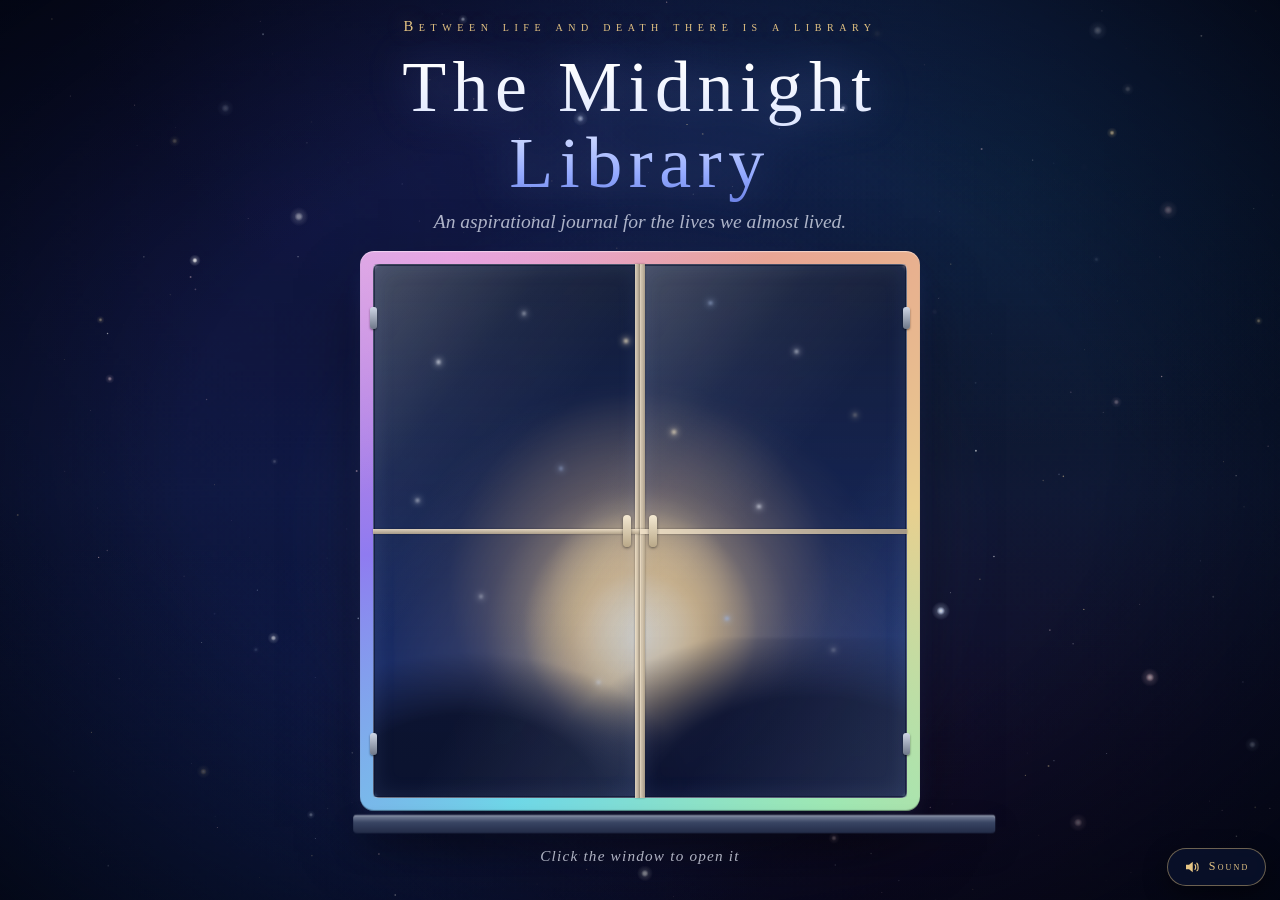
<file: index.html>
<!DOCTYPE html>
<html lang="en">
<head>
<meta charset="UTF-8">
<meta name="viewport" content="width=device-width, initial-scale=1.0, viewport-fit=cover">
<title>The Midnight Library — An Aspirational Journal</title>
<meta name="description" content="A fan-made interactive journal inspired by Matt Haig's The Midnight Library. Open the window, borrow a life, and return to your own.">
<link rel="icon" href="data:image/svg+xml,%3Csvg xmlns='http://www.w3.org/2000/svg' viewBox='0 0 100 100'%3E%3Ctext y='.9em' font-size='90'%3E%E2%9C%A6%3C/text%3E%3C/svg%3E">
<link rel="stylesheet" href="css/style.css">
</head>
<body>

<canvas id="starfield" aria-hidden="true"></canvas>
<div class="vignette" aria-hidden="true"></div>

<!-- ================= LANDING ================= -->
<main id="screen-landing" class="screen active" aria-label="Welcome">
  <div class="stage stage-landing">
    <p class="overline">Between life and death there is a library</p>
    <h1 class="site-title">The Midnight<br>Library</h1>
    <p class="site-sub">An aspirational journal for the lives we almost lived.</p>

    <div class="scene">
      <div class="wall-glow" aria-hidden="true"></div>

      <button id="window-door" class="window3d" aria-label="Open the window into the library" aria-expanded="false">
        <span class="window-tilt">
          <span class="win-frame">
            <span class="win-scene" aria-hidden="true">
              <span class="win-sky"></span>
              <span class="win-core"></span>
              <span class="win-stars">
                <i style="--x:12%;--y:18%;--d:0s;--s:1.4"></i>
                <i style="--x:28%;--y:9%;--d:.7s;--s:1"></i>
                <i style="--x:47%;--y:14%;--d:1.3s;--s:1.8"></i>
                <i style="--x:63%;--y:7%;--d:.4s;--s:1.1"></i>
                <i style="--x:79%;--y:16%;--d:1.9s;--s:1.5"></i>
                <i style="--x:90%;--y:28%;--d:1s;--s:.9"></i>
                <i style="--x:8%;--y:44%;--d:2.2s;--s:1.2"></i>
                <i style="--x:35%;--y:38%;--d:.2s;--s:1"></i>
                <i style="--x:56%;--y:31%;--d:1.6s;--s:1.6"></i>
                <i style="--x:72%;--y:45%;--d:.9s;--s:1.3"></i>
                <i style="--x:20%;--y:62%;--d:2.6s;--s:1.1"></i>
                <i style="--x:66%;--y:66%;--d:.5s;--s:1.4"></i>
                <i style="--x:86%;--y:72%;--d:1.2s;--s:1"></i>
                <i style="--x:42%;--y:78%;--d:2.1s;--s:1.2"></i>
              </span>
              <span class="win-hills"></span>
            </span>

            <span class="sash sash-left" aria-hidden="true">
              <span class="pane-glass"></span>
              <span class="bar bar-v"></span>
              <span class="bar bar-h"></span>
              <span class="handle"></span>
              <span class="hinge hinge-top"></span>
              <span class="hinge hinge-bottom"></span>
            </span>
            <span class="sash sash-right" aria-hidden="true">
              <span class="pane-glass"></span>
              <span class="bar bar-v"></span>
              <span class="bar bar-h"></span>
              <span class="handle"></span>
              <span class="hinge hinge-top"></span>
              <span class="hinge hinge-bottom"></span>
            </span>
          </span>
          <span class="win-sill" aria-hidden="true"></span>
        </span>
      </button>

      <span class="floor-light" aria-hidden="true"></span>
      <span class="hint" id="window-hint">Click the window to open it</span>
    </div>

    <p id="welcome-back" class="welcome-back" hidden></p>

    <footer class="landing-foot">
      <p class="teaser">Some lives must be borrowed before the one you have is seen.</p>
      <p class="credit">A fan-made tribute, inspired by Matt Haig&rsquo;s <em>The Midnight Library</em>.</p>
    </footer>
  </div>
</main>

<!-- ================= DETAILS FORM ================= -->
<section id="screen-form" class="screen" aria-label="Your details">
  <div class="stage stage-narrow">
    <p class="overline">Step through</p>
    <h2 class="screen-title">Tell the library who you are</h2>
    <p class="lede">Before the doors can open, the librarian asks for three small truths.</p>

    <form id="library-form" class="card" autocomplete="off">
      <div class="field-grid">
        <div class="field">
          <label for="f-name">Your name</label>
          <input id="f-name" name="name" type="text" maxlength="40" placeholder="Whoever you are tonight" required>
        </div>
        <div class="field">
          <label for="f-age">Your age</label>
          <input id="f-age" name="age" type="number" min="8" max="120" step="1" placeholder="25" required>
        </div>
      </div>
      <div class="field">
        <label for="f-wish">Whose life do you wish to borrow?</label>
        <textarea id="f-wish" name="wish" rows="3" maxlength="240"
          placeholder="a K-pop idol · a doctor who cleared NEET · a version of me who never gave up"
          required></textarea>
      </div>
      <button class="btn btn-primary" type="submit">Open the Library</button>
      <p class="fineprint">Your words never leave this page — the library is polite like that.</p>
    </form>
  </div>
</section>

<!-- ================= SHELF OF LIVES ================= -->
<section id="screen-library" class="screen" aria-label="The shelf of borrowed lives">
  <div class="stage stage-wide">
    <p class="overline">The library of lives</p>
    <h2 class="screen-title" id="library-title">Welcome, traveler.</h2>
    <p class="lede" id="library-lede">Three volumes have been pulled for you, from the shelf nearest your wishing heart.</p>

    <div id="shelf" class="shelf"></div>

    <div class="lib-actions">
      <button id="btn-own-life" class="btn">Return to your own life</button>
      <button id="btn-edit" class="btn btn-ghost">Change your details</button>
    </div>
    <p class="fineprint">The library keeps the light on. Volumes renew themselves forever.</p>
  </div>
</section>

<!-- ================= READER ================= -->
<div id="reader" class="reader" hidden role="dialog" aria-modal="true" aria-label="A borrowed life">
  <div class="reader-top">
    <span id="reader-crumb" class="reader-crumb">Volume I</span>
    <button id="reader-close" class="reader-close" aria-label="Close the book">&#10005;</button>
  </div>
  <article id="page" class="page"></article>
  <div class="pager">
    <button id="pg-prev" class="btn btn-small btn-ghost">&larr; Back</button>
    <span id="pg-count" class="pg-count">Page I of V</span>
    <button id="pg-next" class="btn btn-small">Next &rarr;</button>
  </div>
</div>

<!-- ================= EPILOGUE ================= -->
<section id="screen-epilogue" class="screen" aria-label="Epilogue">
  <div class="stage stage-narrow">
    <p class="overline">Epilogue</p>
    <h2 class="screen-title">The Most Perfect Role</h2>
    <canvas id="constellation" aria-hidden="true"></canvas>
    <div id="epi-text" class="epi-text"></div>
    <div class="lib-actions">
      <button id="btn-download" class="btn">&#10022; Save the epilogue</button>
      <button id="btn-again" class="btn btn-ghost">Begin again</button>
    </div>
  </div>
</section>

<button id="sound-toggle" class="sound-toggle" aria-pressed="true" aria-label="Toggle sound">
  <svg viewBox="0 0 24 24" width="18" height="18" aria-hidden="true">
    <path class="spk" d="M4 9v6h4l5 4V5L8 9H4z" fill="currentColor"/>
    <path class="wav wav-1" d="M16 9c1.2 1 1.2 5 0 6" stroke="currentColor" fill="none" stroke-width="1.6" stroke-linecap="round"/>
    <path class="wav wav-2" d="M18.5 7c2.2 2 2.2 10 0 10" stroke="currentColor" fill="none" stroke-width="1.6" stroke-linecap="round"/>
    <line class="mute-line" x1="4" y1="4" x2="20" y2="20" stroke="currentColor" stroke-width="1.8" stroke-linecap="round"/>
  </svg>
  <span id="sound-label">Sound</span>
</button>

<noscript><p class="noscript">The library needs JavaScript to open its doors.</p></noscript>

<script src="js/stars.js"></script>
<script src="js/audio.js"></script>
<script src="js/lives.js"></script>
<script src="js/app.js"></script>
</body>
</html>
</file>
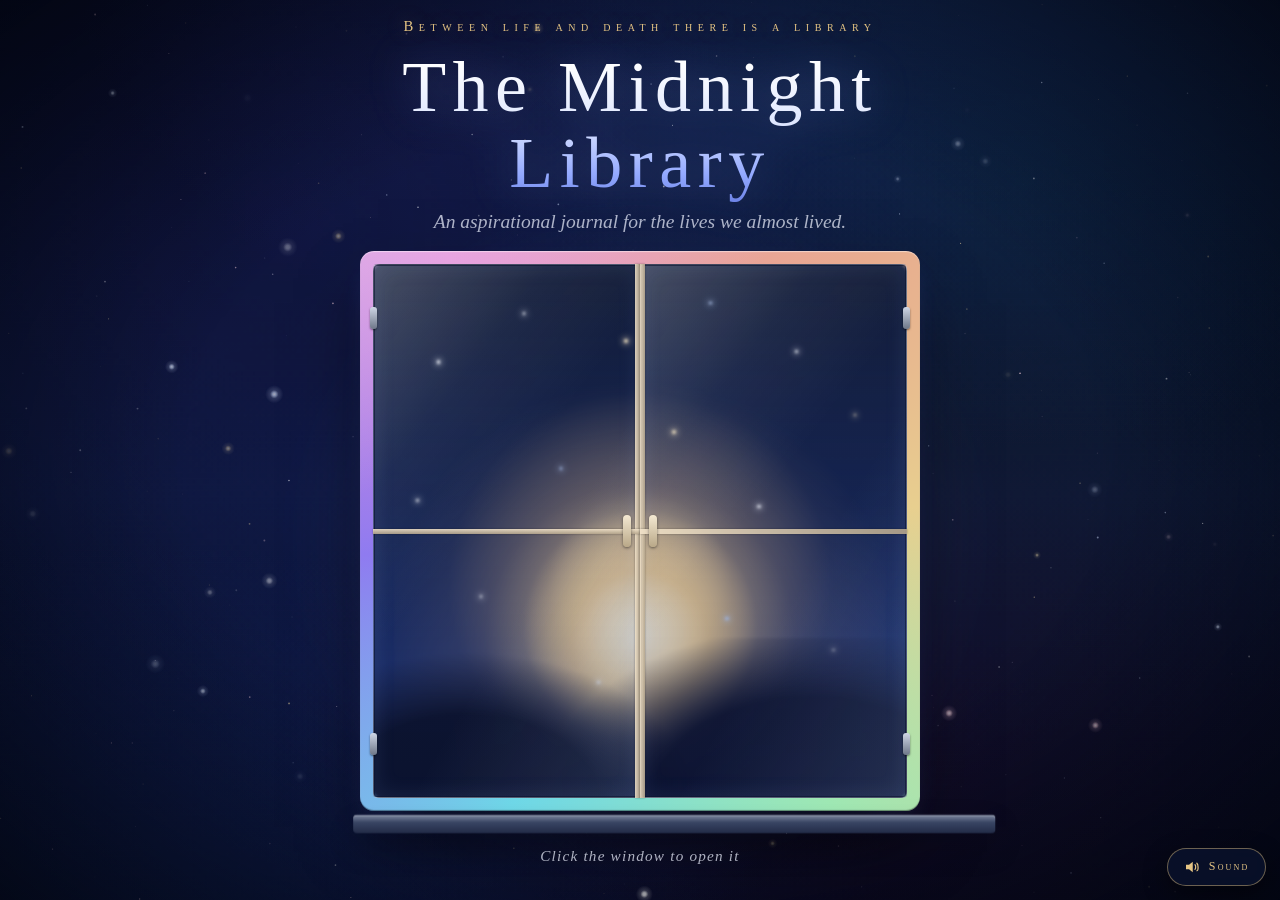
<file: the-midnight-library.html>
<!DOCTYPE html>
<html lang="en">
<head>
<meta charset="UTF-8">
<meta name="viewport" content="width=device-width, initial-scale=1.0, viewport-fit=cover">
<title>The Midnight Library — An Aspirational Journal</title>
<meta name="description" content="A fan-made interactive journal inspired by Matt Haig's The Midnight Library. Open the window, borrow a life, and return to your own.">
<link rel="icon" href="data:image/svg+xml,%3Csvg xmlns='http://www.w3.org/2000/svg' viewBox='0 0 100 100'%3E%3Ctext y='.9em' font-size='90'%3E%E2%9C%A6%3C/text%3E%3C/svg%3E">
<style>
/* ============================================================
   The Midnight Library — an aspirational journal
   Navy night · white serif · a square glass window that swings
   open like a real casement window, in 3D.
   ============================================================ */

:root {
  --navy-0: #04081a;
  --navy-1: #0a1430;
  --navy-2: #122046;
  --ink: #f2f5ff;
  --ink-dim: rgba(238, 242, 255, 0.72);
  --gold: #e6c584;
  --gold-hi: #ffe9bd;
  --gold-soft: rgba(230, 197, 132, 0.45);
  --serif: "Times New Roman", Times, serif;
}

* { margin: 0; padding: 0; box-sizing: border-box; }

html { scrollbar-color: var(--navy-2) var(--navy-0); }

body {
  font-family: var(--serif);
  color: var(--ink);
  background:
    radial-gradient(1400px 900px at 72% -12%, #17265a 0%, transparent 62%),
    radial-gradient(1100px 800px at 12% 112%, #101d47 0%, transparent 58%),
    linear-gradient(180deg, var(--navy-0), var(--navy-1) 55%, #050a1f);
  min-height: 100vh;
  overflow-x: hidden;
  -webkit-tap-highlight-color: transparent;
}

::selection { background: rgba(230, 197, 132, 0.35); color: #fff; }

#starfield { position: fixed; inset: 0; z-index: 0; display: block; }

.vignette {
  position: fixed; inset: 0; z-index: 1; pointer-events: none;
  background: radial-gradient(ellipse at center, transparent 50%, rgba(2, 5, 15, 0.8) 100%);
}

/* ---------------- screens ----------------
   .stage uses margin:auto instead of flex-centering so content
   taller than the viewport can scroll back up to the top.     */

.screen {
  position: fixed; inset: 0; z-index: 2;
  overflow-y: auto; overflow-x: hidden;
  scroll-behavior: smooth;
  padding: max(1.1rem, env(safe-area-inset-top)) max(1rem, env(safe-area-inset-right))
           max(1.1rem, env(safe-area-inset-bottom)) max(1rem, env(safe-area-inset-left));
  opacity: 0; visibility: hidden; transform: translateY(16px);
  pointer-events: none;
  transition: opacity 0.7s cubic-bezier(0.2, 0.8, 0.2, 1), transform 0.7s cubic-bezier(0.2, 0.8, 0.2, 1), visibility 0s linear 0.7s;
}

/* slim starlight scrollbar */
.screen::-webkit-scrollbar, .p-scroll::-webkit-scrollbar { width: 9px; }
.screen::-webkit-scrollbar-track, .p-scroll::-webkit-scrollbar-track { background: rgba(6, 10, 28, 0.6); }
.screen::-webkit-scrollbar-thumb, .p-scroll::-webkit-scrollbar-thumb {
  background: linear-gradient(180deg, rgba(230, 197, 132, 0.5), rgba(120, 140, 220, 0.45));
  border-radius: 6px;
  border: 2px solid rgba(6, 10, 28, 0.6);
}
.screen::-webkit-scrollbar-thumb:hover, .p-scroll::-webkit-scrollbar-thumb:hover {
  background: linear-gradient(180deg, rgba(230, 197, 132, 0.8), rgba(120, 140, 220, 0.7));
}

.screen.active {
  opacity: 1; visibility: visible; transform: none; pointer-events: auto;
  transition: opacity 0.7s ease, transform 0.7s ease, visibility 0s;
}

.stage {
  margin: auto;                 /* centers when space allows, scrolls when not */
  width: 100%;
  min-height: 100%;
  display: flex; flex-direction: column; align-items: center; justify-content: center;
  text-align: center;
}

.stage-narrow { max-width: 640px; }
.stage-wide   { max-width: 1080px; }
.stage-landing{ max-width: 760px; }

.overline {
  font-variant: small-caps;
  letter-spacing: 0.38em;
  font-size: clamp(0.72rem, 1.6vw, 0.92rem);
  color: var(--gold);
  text-shadow: 0 0 20px rgba(230, 197, 132, 0.4);
  margin-bottom: 0.9rem;
}

.screen-title {
  font-size: clamp(1.75rem, 4.6vw, 2.7rem);
  font-weight: normal; letter-spacing: 0.04em; line-height: 1.15;
  margin-bottom: 0.9rem;
}

.lede {
  color: var(--ink-dim); font-style: italic;
  font-size: clamp(1rem, 2.1vw, 1.15rem);
  max-width: 48ch; margin-bottom: 1.7rem; line-height: 1.6;
}

/* ---------------- landing ---------------- */

#screen-landing { gap: 0; }

.site-title {
  font-size: clamp(2.3rem, 6.8vw, 4.5rem);
  font-weight: normal; letter-spacing: 0.09em; line-height: 1.06;
  background: linear-gradient(180deg, #ffffff 8%, #dfe7ff 48%, #93a9ff 82%, #6f86e8 100%);
  -webkit-background-clip: text; background-clip: text;
  color: transparent;
  filter: drop-shadow(0 2px 22px rgba(140, 165, 255, 0.35));
  margin-bottom: 0.6rem;
}

/* staggered reveal when the landing arrives */
.stage-landing > * {
  animation: riseIn 0.9s cubic-bezier(0.2, 0.8, 0.2, 1) both;
}
.stage-landing > *:nth-child(1) { animation-delay: 0.05s; }
.stage-landing > *:nth-child(2) { animation-delay: 0.16s; }
.stage-landing > *:nth-child(3) { animation-delay: 0.27s; }
.stage-landing > *:nth-child(4) { animation-delay: 0.38s; }
.stage-landing > *:nth-child(5) { animation-delay: 0.52s; }
.stage-landing > *:nth-child(6) { animation-delay: 0.64s; }

@keyframes riseIn {
  from { opacity: 0; transform: translateY(22px); }
  to   { opacity: 1; transform: none; }
}

.site-sub {
  color: var(--ink-dim); font-style: italic;
  font-size: clamp(1rem, 2.3vw, 1.22rem);
  margin-bottom: clamp(0.8rem, 2vh, 1.6rem);
}

/* ------- the square window, in 3D ------- */

.scene {
  position: relative;
  width: min(72vmin, 560px);
  margin: 0 auto clamp(0.8rem, 2vh, 1.5rem);
  display: flex; flex-direction: column; align-items: center;
}

.wall-glow {
  position: absolute; inset: -14% -20% -18%;
  background: radial-gradient(ellipse 62% 58% at 50% 46%,
    rgba(255, 214, 140, 0.32) 0%,
    rgba(255, 196, 120, 0.14) 34%,
    rgba(120, 140, 255, 0.07) 58%,
    transparent 76%);
  opacity: 0.5;
  filter: blur(10px);
  transition: opacity 1.4s ease;
  pointer-events: none;
}

.window3d {
  display: block;
  width: 100%;
  position: relative; z-index: 1;
  background: none; border: none; padding: 0; cursor: pointer;
  perspective: 1250px;
  perspective-origin: 50% 42%;
  touch-action: manipulation;
}
.window3d:focus-visible { outline: 2px dashed var(--gold); outline-offset: 10px; border-radius: 20px; }

.window-tilt {
  display: block;
  width: 100%;
  transform-style: preserve-3d;
  transform: rotateX(var(--rx, 0deg)) rotateY(var(--ry, 0deg));
  transition: transform 0.5s cubic-bezier(0.2, 0.8, 0.2, 1);
}

.win-frame {
  position: relative;
  display: block;
  width: 100%;
  aspect-ratio: 1 / 1;
  border-radius: 14px;
  padding: clamp(9px, 1.8vmin, 13px);
  transform-style: preserve-3d;
  background:
    linear-gradient(155deg, rgba(255,255,255,.28), rgba(255,255,255,0) 30%),
    conic-gradient(from 205deg,
      #6fd8e8, #8f7bf0, #e08ad8, #e8a08f, #e8cf8f, #9fe8b4, #6fd8e8);
  box-shadow:
    0 34px 70px -18px rgba(0, 0, 0, 0.75),
    0 12px 28px -10px rgba(90, 110, 220, 0.35),
    inset 0 1px 1px rgba(255, 255, 255, 0.5),
    inset 0 -1px 1px rgba(0, 0, 0, 0.4);
  transition: box-shadow 0.9s ease;
}
.window3d:hover .win-frame {
  box-shadow:
    0 44px 90px -18px rgba(0, 0, 0, 0.8),
    0 16px 40px -10px rgba(110, 130, 240, 0.5),
    inset 0 1px 1px rgba(255, 255, 255, 0.6),
    inset 0 -1px 1px rgba(0, 0, 0, 0.4);
}

.win-scene {
  position: absolute;
  inset: clamp(9px, 1.8vmin, 13px);
  border-radius: 7px;
  overflow: hidden;
  background:
    radial-gradient(circle at 50% 68%, #f7ead0 0%, #d9b98a 12%, transparent 26%),
    radial-gradient(circle at 50% 60%, rgba(255, 226, 168, 0.85) 0%, rgba(255, 205, 140, 0.28) 22%, transparent 46%),
    linear-gradient(180deg, #060c22 0%, #0d1a44 45%, #182a63 72%, #2a3c7e 100%);
}

.win-sky { position: absolute; inset: 0; }

.win-core {
  position: absolute; inset: 0;
  background: radial-gradient(circle at 50% 72%,
    rgba(255, 246, 222, 0.95) 0%,
    rgba(255, 219, 150, 0.55) 16%,
    rgba(255, 196, 128, 0.16) 36%,
    transparent 60%);
  opacity: 0.9;
  transform: scale(0.92);
  transition: opacity 1.2s ease, transform 1.5s cubic-bezier(0.2, 0.8, 0.2, 1);
}

.win-stars i {
  position: absolute; left: var(--x); top: var(--y);
  width: calc(var(--s) * 2.4px); height: calc(var(--s) * 2.4px);
  border-radius: 50%;
  background: #fff;
  box-shadow: 0 0 6px 1px rgba(255, 255, 255, 0.75);
  animation: twinkle 3.4s ease-in-out var(--d) infinite;
}
.win-stars i:nth-child(3n) { background: #ffe9bd; box-shadow: 0 0 6px 1px rgba(255, 233, 189, 0.8); }
.win-stars i:nth-child(4n) { background: #bcd4ff; box-shadow: 0 0 6px 1px rgba(188, 212, 255, 0.8); }

@keyframes twinkle {
  0%, 100% { opacity: 0.25; transform: scale(0.8); }
  50%      { opacity: 1;    transform: scale(1.15); }
}

.win-hills {
  position: absolute; left: 0; right: 0; bottom: 0; height: 30%;
  background:
    radial-gradient(60% 130% at 18% 100%, rgba(6, 10, 30, 0.95) 40%, transparent 70%),
    radial-gradient(70% 150% at 82% 100%, rgba(8, 12, 36, 0.95) 42%, transparent 72%);
}

/* sashes (the two glass frames that swing open on hinges) */

.sash {
  position: absolute;
  top: clamp(9px, 1.8vmin, 13px);
  bottom: clamp(9px, 1.8vmin, 13px);
  width: calc(50% - clamp(9px, 1.8vmin, 13px));
  transform-style: preserve-3d;
  transition: transform 1.5s cubic-bezier(0.65, 0, 0.18, 1);
  will-change: transform;
}

.sash-left  { left:  clamp(9px, 1.8vmin, 13px); transform-origin: left center; }
.sash-right { right: clamp(9px, 1.8vmin, 13px); transform-origin: right center; }

.window3d.open .sash-left  { transform: rotateY(-114deg); }
.window3d.open .sash-right { transform: rotateY(114deg); }

.pane-glass {
  position: absolute; inset: 0;
  border-radius: 4px;
  background:
    linear-gradient(128deg, rgba(255, 255, 255, 0.22) 0%, rgba(255, 255, 255, 0.05) 26%, transparent 45%),
    linear-gradient(300deg, rgba(180, 210, 255, 0.14) 0%, transparent 40%),
    linear-gradient(180deg, rgba(140, 180, 255, 0.1), rgba(20, 34, 80, 0.28));
  -webkit-backdrop-filter: blur(1.5px);
  backdrop-filter: blur(1.5px);
  border: 1px solid rgba(255, 255, 255, 0.22);
  box-shadow:
    inset 0 0 0 1px rgba(10, 18, 44, 0.55),
    inset 0 0 22px rgba(150, 180, 255, 0.12);
}

.bar {
  position: absolute;
  background: linear-gradient(90deg, rgba(240, 225, 200, 0.9), rgba(180, 165, 140, 0.9));
  box-shadow: 0 0 2px rgba(0, 0, 0, 0.4);
}
.sash-left  .bar-v { right: 0; top: 0; bottom: 0; width: 5px; }
.sash-right .bar-v { left: 0;  top: 0; bottom: 0; width: 5px; }
.bar-h { left: 0; right: 0; top: calc(50% - 2px); height: 5px; }
.sash-left  .bar-h { background: linear-gradient(180deg, rgba(240,225,200,.9), rgba(180,165,140,.9)); }

.handle {
  position: absolute; top: calc(50% - 16px);
  width: 8px; height: 32px; border-radius: 4px;
  background: linear-gradient(180deg, #f4e9d2, #b9a888);
  box-shadow: 0 1px 3px rgba(0, 0, 0, 0.5);
}
.sash-left  .handle { right: 9px; }
.sash-right .handle { left: 9px; }

.hinge {
  position: absolute; width: 7px; height: 22px; border-radius: 3px;
  background: linear-gradient(180deg, #cfd6e6, #6e7788);
  box-shadow: 0 1px 2px rgba(0, 0, 0, 0.5);
}
.sash-left  .hinge { left: -3px; }
.sash-right .hinge { right: -3px; }
.hinge-top    { top: 8%; }
.hinge-bottom { bottom: 8%; }

.win-sill {
  display: block;
  width: 112%; height: clamp(12px, 2.2vmin, 18px);
  margin-top: -4px;
  border-radius: 4px;
  background:
    linear-gradient(180deg, rgba(255, 255, 255, 0.3), rgba(255, 255, 255, 0) 40%),
    linear-gradient(180deg, #4a5878, #232c48);
  box-shadow:
    0 14px 30px -6px rgba(0, 0, 0, 0.65),
    inset 0 1px 0 rgba(255, 255, 255, 0.25);
  transform: translateZ(30px);
}

.floor-light {
  position: absolute; bottom: -34px; left: 50%;
  width: 150%; height: 110px;
  transform: translateX(-50%);
  background: radial-gradient(ellipse at center,
    rgba(255, 220, 150, 0.42) 0%,
    rgba(255, 205, 130, 0.14) 45%,
    transparent 72%);
  filter: blur(7px);
  opacity: 0;
  transition: opacity 1.3s ease 0.25s;
  pointer-events: none;
}
.floor-light.on { opacity: 1; }

.scene.open .wall-glow { opacity: 1; }
.window3d.open .win-core { opacity: 1; transform: scale(1.28); }
.hint.gone { opacity: 0 !important; transform: translateY(6px); animation: none; }
.window3d.open { cursor: default; }

.hint {
  margin-top: clamp(0.9rem, 2.4vh, 1.6rem);
  font-style: italic; font-size: 0.95rem; color: var(--ink-dim);
  letter-spacing: 0.08em;
  animation: breathe 3.2s ease-in-out infinite;
  transition: opacity 0.5s ease, transform 0.5s ease;
  z-index: 1;
}

@keyframes breathe { 0%, 100% { opacity: 0.55; } 50% { opacity: 1; } }

.welcome-back { font-style: italic; color: var(--gold); font-size: 0.98rem; letter-spacing: 0.04em; }

.landing-foot { margin-top: clamp(1rem, 3vh, 2rem); }
.teaser { font-style: italic; color: var(--ink-dim); letter-spacing: 0.03em; }
.credit { margin-top: 0.7rem; font-size: 0.8rem; color: rgba(238, 242, 255, 0.42); }

/* ---------------- buttons ---------------- */

.btn {
  font-family: var(--serif);
  font-size: 0.85rem; letter-spacing: 0.22em; text-transform: uppercase;
  color: var(--gold);
  background: linear-gradient(180deg, rgba(230, 197, 132, 0.08), rgba(230, 197, 132, 0.02));
  border: 1px solid var(--gold-soft);
  border-radius: 999px;
  padding: 0.9rem 1.9rem;
  cursor: pointer;
  transition: background 0.35s ease, box-shadow 0.35s ease, color 0.35s ease, transform 0.25s ease, border-color .35s ease;
}
.btn:hover {
  background: rgba(230, 197, 132, 0.16);
  border-color: rgba(230, 197, 132, 0.75);
  box-shadow: 0 0 28px rgba(230, 197, 132, 0.3);
  color: #fff8e7;
  transform: translateY(-1px);
}
.btn:active { transform: translateY(0) scale(0.97); }
.btn:focus-visible { outline: 2px dashed var(--gold); outline-offset: 4px; }
.btn-ghost { border-color: rgba(238, 242, 255, 0.25); color: var(--ink-dim); }
.btn-ghost:hover { color: var(--ink); border-color: rgba(238,242,255,.5); box-shadow: 0 0 20px rgba(238, 242, 255, 0.15); }
.btn-small { padding: 0.55rem 1.1rem; font-size: 0.72rem; }

/* ---------------- form ---------------- */

.card {
  width: 100%;
  text-align: left;
  background:
    linear-gradient(180deg, rgba(255, 255, 255, 0.045), rgba(255, 255, 255, 0) 22%),
    linear-gradient(180deg, rgba(16, 29, 66, 0.85), rgba(9, 16, 38, 0.9));
  border: 1px solid rgba(230, 197, 132, 0.28);
  border-radius: 18px;
  padding: clamp(1.5rem, 4vw, 2.4rem);
  box-shadow: 0 34px 90px rgba(0, 0, 0, 0.6), inset 0 0 46px rgba(20, 34, 80, 0.45);
  -webkit-backdrop-filter: blur(10px); backdrop-filter: blur(10px);
  display: flex; flex-direction: column; gap: 1.25rem;
}

.field-grid { display: grid; grid-template-columns: 1fr 1fr; gap: 1.15rem; }
.field { display: flex; flex-direction: column; gap: 0.45rem; }

.field label {
  font-variant: small-caps; letter-spacing: 0.24em;
  font-size: 0.82rem; color: var(--gold);
}

.field input, .field textarea {
  font-family: var(--serif); font-size: 1.05rem; color: var(--ink);
  background: rgba(5, 10, 28, 0.55);
  border: none; border-bottom: 1px solid rgba(238, 242, 255, 0.28);
  border-radius: 6px 6px 0 0;
  padding: 0.65rem 0.7rem;
  transition: border-color 0.3s ease, box-shadow 0.3s ease, background 0.3s ease;
}
.field textarea { resize: vertical; line-height: 1.55; }
.field input::placeholder, .field textarea::placeholder { color: rgba(238, 242, 255, 0.34); font-style: italic; }
.field input:focus, .field textarea:focus {
  outline: none; border-bottom-color: var(--gold);
  background: rgba(5, 10, 28, 0.8);
  box-shadow: 0 1px 0 var(--gold), 0 8px 24px -12px rgba(230, 197, 132, 0.35);
}
.card .btn-primary { align-self: center; margin-top: 0.4rem; }

.fineprint { text-align: center; font-size: 0.8rem; font-style: italic; color: rgba(238, 242, 255, 0.4); letter-spacing: 0.03em; }

/* ---------------- shelf ---------------- */

.shelf {
  display: flex; flex-wrap: wrap; justify-content: center;
  gap: clamp(1rem, 3vw, 1.8rem);
  margin: 0.4rem 0 1.8rem;
  perspective: 1000px;
}

.shelf .book { animation: riseIn 0.75s cubic-bezier(0.2, 0.8, 0.2, 1) both; }
.shelf .book:nth-child(2) { animation-delay: 0.13s; }
.shelf .book:nth-child(3) { animation-delay: 0.26s; }

.card { animation: riseIn 0.8s cubic-bezier(0.2, 0.8, 0.2, 1) 0.08s both; }

.book {
  --c1: #3730a3; --c2: #7c3aed;
  width: 196px; height: 268px;
  border: none; border-radius: 7px 11px 11px 7px;
  background:
    linear-gradient(105deg, rgba(255, 255, 255, 0.14), rgba(255, 255, 255, 0) 26%),
    linear-gradient(150deg, var(--c1) 0%, var(--c2) 100%);
  box-shadow:
    -8px 10px 26px rgba(0, 0, 0, 0.55),
    inset 0 0 0 1px rgba(255, 255, 255, 0.14),
    inset -10px 0 18px rgba(0, 0, 0, 0.4);
  cursor: pointer; font-family: var(--serif); color: #fdfbf5;
  position: relative; text-align: center;
  transition: transform 0.4s cubic-bezier(0.2, 0.8, 0.2, 1), box-shadow 0.4s ease;
}
.book::before {
  content: ""; position: absolute; left: 8px; top: 6px; bottom: 6px; width: 3px;
  border-radius: 3px; background: rgba(0, 0, 0, 0.35);
  box-shadow: 1px 0 0 rgba(255, 255, 255, 0.12);
}
.book::after {
  content: "\2726"; position: absolute; top: 10px; right: 10px;
  font-size: 0.7rem; color: rgba(255, 255, 255, 0.65);
}
.book:hover, .book:focus-visible {
  transform: translateY(-14px) rotate(-1.4deg);
  box-shadow:
    -8px 14px 30px rgba(0, 0, 0, 0.55),
    0 22px 46px -14px var(--c1),
    inset 0 0 0 1px rgba(255, 255, 255, 0.22);
}
.book:focus-visible { outline: 2px dashed var(--gold); outline-offset: 5px; }

.book .vol {
  position: absolute; top: 15px; left: 0; right: 0;
  font-size: 0.62rem; letter-spacing: 0.3em;
  color: rgba(255, 235, 190, 0.9); text-transform: uppercase;
}
.book .btitle {
  position: absolute; top: 46px; bottom: 44px; left: 8px; right: 8px;
  display: flex; align-items: center; justify-content: center;
  writing-mode: vertical-rl;
  font-size: 1.02rem; letter-spacing: 0.05em; line-height: 1.25;
  text-shadow: 0 1px 3px rgba(0, 0, 0, 0.55);
}
.book .brole {
  position: absolute; bottom: 11px; left: 12px; right: 12px;
  font-style: italic; font-size: 0.75rem; line-height: 1.3;
  color: rgba(255, 255, 255, 0.78);
}

.lib-actions { display: flex; flex-wrap: wrap; justify-content: center; gap: 0.9rem; margin-bottom: 1.1rem; }

/* ---------------- reader (square page) ---------------- */

.reader {
  position: fixed; inset: 0; z-index: 50;
  background: rgba(4, 8, 22, 0.9);
  -webkit-backdrop-filter: blur(10px); backdrop-filter: blur(10px);
  display: flex; flex-direction: column; align-items: center; justify-content: center;
  gap: 0.9rem; padding: max(0.8rem, env(safe-area-inset-top)) 1rem;
  overflow: hidden;
}
.reader[hidden] { display: none; }

.reader-top { width: min(560px, 94vw); display: flex; justify-content: space-between; align-items: center; }
.reader-crumb { font-variant: small-caps; letter-spacing: 0.3em; font-size: 0.8rem; color: var(--gold); }
.reader-close {
  background: none; border: 1px solid rgba(238, 242, 255, 0.25); color: var(--ink-dim);
  width: 38px; height: 38px; border-radius: 50%; cursor: pointer; font-size: 0.9rem;
  transition: all 0.3s ease;
}
.reader-close:hover { color: #fff; border-color: var(--gold); box-shadow: 0 0 16px rgba(230, 197, 132, 0.3); }

.page {
  width: min(560px, 94vw);
  aspect-ratio: 4 / 3;
  max-height: 68vh;
  background:
    linear-gradient(180deg, rgba(255, 255, 255, 0.04), rgba(255, 255, 255, 0) 18%),
    linear-gradient(180deg, #0e1a3d 0%, #081130 100%);
  border: 1px solid rgba(230, 197, 132, 0.3);
  border-radius: 14px;
  box-shadow: 0 44px 110px rgba(0, 0, 0, 0.7), inset 0 0 60px rgba(16, 29, 66, 0.5);
  overflow: hidden;
}
.page.swap .p-scroll { animation: pageIn 0.5s cubic-bezier(0.2, 0.8, 0.2, 1); }
@keyframes pageIn { from { opacity: 0; transform: translateY(14px); } to { opacity: 1; transform: none; } }

.p-scroll {
  height: 100%; overflow-y: auto;
  padding: clamp(1.3rem, 3.6vw, 2.4rem);
  text-align: left;
}

.page .p-vol {
  font-variant: small-caps; letter-spacing: 0.32em; font-size: 0.75rem;
  color: var(--gold); text-align: center; margin-bottom: 1rem;
}
.page h3 { font-weight: normal; font-size: clamp(1.3rem, 3.2vw, 1.8rem); letter-spacing: 0.03em; text-align: center; line-height: 1.25; }
.page .p-role { text-align: center; font-style: italic; color: var(--ink-dim); margin-top: 0.45rem; }
.page .rule {
  border: none; height: 1px; margin: 1.2rem auto; width: 55%;
  background: linear-gradient(90deg, transparent, var(--gold-soft), transparent);
}
.page .chapter-label {
  font-variant: small-caps; letter-spacing: 0.3em; font-size: 0.8rem;
  color: var(--gold); text-align: center; margin-bottom: 1rem;
}
.page .p-body p {
  line-height: 1.85; margin: 0.9em 0; color: #e8ecff;
  font-size: 1.02rem; text-indent: 1.4em;
}
.page .p-body p:first-child { text-indent: 0; }
.page .p-body p:first-of-type::first-letter {
  font-size: 2.9em; float: left; line-height: 0.82;
  padding: 0.05em 0.13em 0 0; color: var(--gold);
  text-shadow: 0 0 18px rgba(230, 197, 132, 0.4);
}
.cover-ornament { text-align: center; color: var(--gold); font-size: 1.2rem; letter-spacing: 0.6em; margin: 1rem 0; }
.belongs { text-align: center; font-style: italic; color: var(--ink-dim); margin-top: 1.4rem; line-height: 1.7; }
.belongs strong { color: var(--ink); font-weight: normal; }
.dl-link {
  display: block; margin: 1.4rem auto 0; background: none; border: none;
  font-family: var(--serif); font-style: italic; font-size: 0.88rem; color: var(--gold);
  cursor: pointer; border-bottom: 1px dotted var(--gold-soft); padding-bottom: 2px;
}
.dl-link:hover { color: #fff8e7; }

.pager { display: flex; justify-content: space-between; align-items: center; width: min(560px, 94vw); gap: 0.8rem; }
.pg-count { font-variant: small-caps; letter-spacing: 0.26em; font-size: 0.72rem; color: var(--ink-dim); }

/* ---------------- epilogue ---------------- */

#constellation { width: min(560px, 88vw); height: 110px; margin: 0.3rem 0 1rem; }

.epi-text { max-width: 56ch; font-size: clamp(1rem, 2.1vw, 1.14rem); line-height: 1.9; color: #e8ecff; }
.epi-text p { margin: 0.9em 0; }
.epi-text p:last-child {
  font-variant: small-caps; letter-spacing: 0.28em;
  color: var(--gold); font-size: 1.02rem; text-align: center;
}

/* ---------------- sound toggle ---------------- */

.sound-toggle {
  position: fixed; right: max(0.9rem, env(safe-area-inset-right)); bottom: max(0.9rem, env(safe-area-inset-bottom));
  z-index: 40;
  display: flex; align-items: center; gap: 0.5rem;
  font-family: var(--serif); font-variant: small-caps; letter-spacing: 0.18em; font-size: 0.75rem;
  color: var(--gold);
  background: rgba(10, 20, 48, 0.72);
  border: 1px solid var(--gold-soft);
  border-radius: 999px; padding: 0.55rem 0.95rem;
  cursor: pointer;
  -webkit-backdrop-filter: blur(8px); backdrop-filter: blur(8px);
  box-shadow: 0 8px 24px rgba(0, 0, 0, 0.45);
  transition: background .3s ease, box-shadow .3s ease, color .3s ease;
}
.sound-toggle:hover { background: rgba(20, 34, 80, 0.85); box-shadow: 0 0 20px rgba(230, 197, 132, 0.25); }
.sound-toggle:focus-visible { outline: 2px dashed var(--gold); outline-offset: 3px; }
.sound-toggle .mute-line { display: none; }
.sound-toggle[aria-pressed="false"] .mute-line { display: block; }
.sound-toggle[aria-pressed="false"] .wav { display: none; }
.sound-toggle[aria-pressed="false"] { color: var(--ink-dim); }

.noscript {
  position: fixed; inset: auto 0 0 0; background: #1a0505; color: #ffd9d9;
  text-align: center; padding: 1rem; z-index: 99; font-family: var(--serif);
}

/* ---------------- responsive ---------------- */

@media (max-width: 720px) {
  .scene { width: min(82vw, 460px); }
  .site-title { font-size: clamp(2rem, 9vw, 3.2rem); }
  .book { width: 172px; height: 236px; }
  .book .btitle { top: 42px; bottom: 40px; font-size: 0.94rem; }
  .book .brole { font-size: 0.7rem; }
  #constellation { height: 92px; }
  .reader-top, .pager { width: min(560px, 92vw); }
}

@media (max-width: 480px) {
  .field-grid { grid-template-columns: 1fr; }
  .shelf { gap: 0.9rem; }
  .book { width: 158px; height: 218px; }
  .book .btitle { font-size: 0.88rem; }
  .sound-toggle span { display: none; }       /* icon-only on small screens */
  .sound-toggle { padding: 0.6rem; }
  .page { max-height: 72vh; }
}

@media (max-height: 560px) {
  .scene { width: min(58vh, 440px); }
  .site-title { font-size: clamp(1.6rem, 5vh, 2.5rem); }
  .site-sub { margin-bottom: 0.5rem; }
  .landing-foot { margin-top: 0.8rem; }
  .stage-landing > * { animation-delay: 0s; }
}

@media (prefers-reduced-motion: reduce) {
  *, *::before, *::after {
    animation-duration: 0.01ms !important;
    animation-iteration-count: 1 !important;
    transition-duration: 0.01ms !important;
  }
}

</style>
</head>
<body>

<canvas id="starfield" aria-hidden="true"></canvas>
<div class="vignette" aria-hidden="true"></div>

<!-- ================= LANDING ================= -->
<main id="screen-landing" class="screen active" aria-label="Welcome">
  <div class="stage stage-landing">
    <p class="overline">Between life and death there is a library</p>
    <h1 class="site-title">The Midnight<br>Library</h1>
    <p class="site-sub">An aspirational journal for the lives we almost lived.</p>

    <div class="scene">
      <div class="wall-glow" aria-hidden="true"></div>

      <button id="window-door" class="window3d" aria-label="Open the window into the library" aria-expanded="false">
        <span class="window-tilt">
          <span class="win-frame">
            <span class="win-scene" aria-hidden="true">
              <span class="win-sky"></span>
              <span class="win-core"></span>
              <span class="win-stars">
                <i style="--x:12%;--y:18%;--d:0s;--s:1.4"></i>
                <i style="--x:28%;--y:9%;--d:.7s;--s:1"></i>
                <i style="--x:47%;--y:14%;--d:1.3s;--s:1.8"></i>
                <i style="--x:63%;--y:7%;--d:.4s;--s:1.1"></i>
                <i style="--x:79%;--y:16%;--d:1.9s;--s:1.5"></i>
                <i style="--x:90%;--y:28%;--d:1s;--s:.9"></i>
                <i style="--x:8%;--y:44%;--d:2.2s;--s:1.2"></i>
                <i style="--x:35%;--y:38%;--d:.2s;--s:1"></i>
                <i style="--x:56%;--y:31%;--d:1.6s;--s:1.6"></i>
                <i style="--x:72%;--y:45%;--d:.9s;--s:1.3"></i>
                <i style="--x:20%;--y:62%;--d:2.6s;--s:1.1"></i>
                <i style="--x:66%;--y:66%;--d:.5s;--s:1.4"></i>
                <i style="--x:86%;--y:72%;--d:1.2s;--s:1"></i>
                <i style="--x:42%;--y:78%;--d:2.1s;--s:1.2"></i>
              </span>
              <span class="win-hills"></span>
            </span>

            <span class="sash sash-left" aria-hidden="true">
              <span class="pane-glass"></span>
              <span class="bar bar-v"></span>
              <span class="bar bar-h"></span>
              <span class="handle"></span>
              <span class="hinge hinge-top"></span>
              <span class="hinge hinge-bottom"></span>
            </span>
            <span class="sash sash-right" aria-hidden="true">
              <span class="pane-glass"></span>
              <span class="bar bar-v"></span>
              <span class="bar bar-h"></span>
              <span class="handle"></span>
              <span class="hinge hinge-top"></span>
              <span class="hinge hinge-bottom"></span>
            </span>
          </span>
          <span class="win-sill" aria-hidden="true"></span>
        </span>
      </button>

      <span class="floor-light" aria-hidden="true"></span>
      <span class="hint" id="window-hint">Click the window to open it</span>
    </div>

    <p id="welcome-back" class="welcome-back" hidden></p>

    <footer class="landing-foot">
      <p class="teaser">Some lives must be borrowed before the one you have is seen.</p>
      <p class="credit">A fan-made tribute, inspired by Matt Haig&rsquo;s <em>The Midnight Library</em>.</p>
    </footer>
  </div>
</main>

<!-- ================= DETAILS FORM ================= -->
<section id="screen-form" class="screen" aria-label="Your details">
  <div class="stage stage-narrow">
    <p class="overline">Step through</p>
    <h2 class="screen-title">Tell the library who you are</h2>
    <p class="lede">Before the doors can open, the librarian asks for three small truths.</p>

    <form id="library-form" class="card" autocomplete="off">
      <div class="field-grid">
        <div class="field">
          <label for="f-name">Your name</label>
          <input id="f-name" name="name" type="text" maxlength="40" placeholder="Whoever you are tonight" required>
        </div>
        <div class="field">
          <label for="f-age">Your age</label>
          <input id="f-age" name="age" type="number" min="8" max="120" step="1" placeholder="25" required>
        </div>
      </div>
      <div class="field">
        <label for="f-wish">Whose life do you wish to borrow?</label>
        <textarea id="f-wish" name="wish" rows="3" maxlength="240"
          placeholder="a K-pop idol · a doctor who cleared NEET · a version of me who never gave up"
          required></textarea>
      </div>
      <button class="btn btn-primary" type="submit">Open the Library</button>
      <p class="fineprint">Your words never leave this page — the library is polite like that.</p>
    </form>
  </div>
</section>

<!-- ================= SHELF OF LIVES ================= -->
<section id="screen-library" class="screen" aria-label="The shelf of borrowed lives">
  <div class="stage stage-wide">
    <p class="overline">The library of lives</p>
    <h2 class="screen-title" id="library-title">Welcome, traveler.</h2>
    <p class="lede" id="library-lede">Three volumes have been pulled for you, from the shelf nearest your wishing heart.</p>

    <div id="shelf" class="shelf"></div>

    <div class="lib-actions">
      <button id="btn-own-life" class="btn">Return to your own life</button>
      <button id="btn-edit" class="btn btn-ghost">Change your details</button>
    </div>
    <p class="fineprint">The library keeps the light on. Volumes renew themselves forever.</p>
  </div>
</section>

<!-- ================= READER ================= -->
<div id="reader" class="reader" hidden role="dialog" aria-modal="true" aria-label="A borrowed life">
  <div class="reader-top">
    <span id="reader-crumb" class="reader-crumb">Volume I</span>
    <button id="reader-close" class="reader-close" aria-label="Close the book">&#10005;</button>
  </div>
  <article id="page" class="page"></article>
  <div class="pager">
    <button id="pg-prev" class="btn btn-small btn-ghost">&larr; Back</button>
    <span id="pg-count" class="pg-count">Page I of V</span>
    <button id="pg-next" class="btn btn-small">Next &rarr;</button>
  </div>
</div>

<!-- ================= EPILOGUE ================= -->
<section id="screen-epilogue" class="screen" aria-label="Epilogue">
  <div class="stage stage-narrow">
    <p class="overline">Epilogue</p>
    <h2 class="screen-title">The Most Perfect Role</h2>
    <canvas id="constellation" aria-hidden="true"></canvas>
    <div id="epi-text" class="epi-text"></div>
    <div class="lib-actions">
      <button id="btn-download" class="btn">&#10022; Save the epilogue</button>
      <button id="btn-again" class="btn btn-ghost">Begin again</button>
    </div>
  </div>
</section>

<button id="sound-toggle" class="sound-toggle" aria-pressed="true" aria-label="Toggle sound">
  <svg viewBox="0 0 24 24" width="18" height="18" aria-hidden="true">
    <path class="spk" d="M4 9v6h4l5 4V5L8 9H4z" fill="currentColor"/>
    <path class="wav wav-1" d="M16 9c1.2 1 1.2 5 0 6" stroke="currentColor" fill="none" stroke-width="1.6" stroke-linecap="round"/>
    <path class="wav wav-2" d="M18.5 7c2.2 2 2.2 10 0 10" stroke="currentColor" fill="none" stroke-width="1.6" stroke-linecap="round"/>
    <line class="mute-line" x1="4" y1="4" x2="20" y2="20" stroke="currentColor" stroke-width="1.8" stroke-linecap="round"/>
  </svg>
  <span id="sound-label">Sound</span>
</button>

<noscript><p class="noscript">The library needs JavaScript to open its doors.</p></noscript>

<script>
/* ============================================================
   The Midnight Library — night sky
   Layered starfield: faint far stars, glowing near stars,
   slow parallax drift, a soft nebula wash, shooting stars.
   ============================================================ */
(function () {
  "use strict";

  var canvas = document.getElementById("starfield");
  if (!canvas || !canvas.getContext) return;

  var ctx = canvas.getContext("2d");
  if (!ctx) return; // canvas unsupported — night sky stays plain navy

  var reduced = !!(window.matchMedia && window.matchMedia("(prefers-reduced-motion: reduce)").matches);
  var W = 0, H = 0, DPR = 1;
  var far = [], near = [];
  var meteors = [];
  var nextMeteor = 4000;
  var last = 0;

  var PALETTE = [
    [255, 255, 255],
    [214, 228, 255],
    [255, 230, 168],
    [255, 214, 224]
  ];

  /* pre-rendered soft-glow sprite for the brighter stars */
  function makeGlowSprite(rgb) {
    var s = document.createElement("canvas");
    s.width = s.height = 64;
    var c = s.getContext("2d");
    if (!c) return null;
    var g = c.createRadialGradient(32, 32, 0, 32, 32, 32);
    g.addColorStop(0, "rgba(255,255,255,1)");
    g.addColorStop(0.18, "rgba(" + rgb + ",0.9)");
    g.addColorStop(0.45, "rgba(" + rgb + ",0.25)");
    g.addColorStop(1, "rgba(" + rgb + ",0)");
    c.fillStyle = g;
    c.fillRect(0, 0, 64, 64);
    return s;
  }

  var SPRITES = {};
  PALETTE.forEach(function (p) { SPRITES[p.join(",")] = makeGlowSprite(p.join(",")); });

  /* one static wash of deep-space colour, drawn scaled each frame */
  var nebula = null;
  function buildNebula() {
    nebula = document.createElement("canvas");
    nebula.width = Math.max(2, Math.floor(W / 3));
    nebula.height = Math.max(2, Math.floor(H / 3));
    var c = nebula.getContext("2d");
    if (!c) return;
    var blobs = [
      [0.22, 0.25, 0.55, "79, 70, 229", 0.16],   // indigo
      [0.8, 0.2, 0.45, "13, 148, 136", 0.10],   // teal
      [0.7, 0.85, 0.5, "192, 38, 107", 0.08],   // magenta
      [0.3, 0.9, 0.4, "30, 64, 175", 0.12]      // blue
    ];
    blobs.forEach(function (b) {
      var x = b[0] * nebula.width, y = b[1] * nebula.height, r = b[2] * Math.max(nebula.width, nebula.height);
      var g = c.createRadialGradient(x, y, 0, x, y, r);
      g.addColorStop(0, "rgba(" + b[3] + "," + b[4] + ")");
      g.addColorStop(1, "rgba(" + b[3] + ",0)");
      c.fillStyle = g;
      c.fillRect(0, 0, nebula.width, nebula.height);
    });
  }

  function resize() {
    DPR = Math.min(window.devicePixelRatio || 1, 2);
    W = window.innerWidth; H = window.innerHeight;
    canvas.width = Math.floor(W * DPR);
    canvas.height = Math.floor(H * DPR);
    canvas.style.width = W + "px";
    canvas.style.height = H + "px";
    ctx.setTransform(DPR, 0, 0, DPR, 0, 0);
    seed();
    buildNebula();
  }

  function seed() {
    var area = W * H;
    var nFar = Math.max(120, Math.min(420, Math.round(area / 5200)));
    var nNear = Math.max(24, Math.min(90, Math.round(area / 22000)));
    far = []; near = [];
    var i;
    for (i = 0; i < nFar; i++) {
      far.push({
        x: Math.random() * W, y: Math.random() * H,
        r: 0.3 + Math.random() * 0.7,
        base: 0.25 + Math.random() * 0.5,
        phase: Math.random() * Math.PI * 2,
        speed: 0.3 + Math.random() * 0.9,
        vx: -(0.3 + Math.random() * 0.7),
        vy: 0.15 + Math.random() * 0.4,
        c: PALETTE[(Math.random() * PALETTE.length) | 0]
      });
    }
    for (i = 0; i < nNear; i++) {
      near.push({
        x: Math.random() * W, y: Math.random() * H,
        r: 0.9 + Math.random() * 1.4,
        base: 0.5 + Math.random() * 0.5,
        phase: Math.random() * Math.PI * 2,
        speed: 0.5 + Math.random() * 1.2,
        vx: -(0.15 + Math.random() * 0.35),
        vy: 0.08 + Math.random() * 0.2,
        c: PALETTE[(Math.random() * PALETTE.length) | 0]
      });
    }
  }

  function drawSky(t, dt) {
    ctx.clearRect(0, 0, W, H);

    if (nebula) {
      ctx.globalAlpha = 0.9;
      ctx.drawImage(nebula, 0, 0, W, H);
      ctx.globalAlpha = 1;
    }

    var i, s, tw;
    for (i = 0; i < far.length; i++) {
      s = far[i];
      s.x += s.vx * dt * 0.004;
      s.y += s.vy * dt * 0.004;
      if (s.x < -2) s.x = W + 2;
      if (s.y > H + 2) s.y = -2;
      tw = s.base * (0.55 + 0.45 * Math.sin(t * 0.001 * s.speed + s.phase));
      ctx.globalAlpha = tw;
      ctx.fillStyle = "rgb(" + s.c[0] + "," + s.c[1] + "," + s.c[2] + ")";
      ctx.beginPath();
      ctx.arc(s.x, s.y, s.r, 0, Math.PI * 2);
      ctx.fill();
    }

    for (i = 0; i < near.length; i++) {
      s = near[i];
      s.x += s.vx * dt * 0.004;
      s.y += s.vy * dt * 0.004;
      if (s.x < -20) s.x = W + 20;
      if (s.y > H + 20) s.y = -20;
      tw = s.base * (0.5 + 0.5 * Math.sin(t * 0.001 * s.speed + s.phase));
      var spr = SPRITES[s.c.join(",")];
      var size = s.r * 9;
      if (spr) {
        ctx.globalAlpha = tw;
        ctx.drawImage(spr, s.x - size / 2, s.y - size / 2, size, size);
      } else {
        ctx.globalAlpha = tw;
        ctx.fillStyle = "rgb(" + s.c[0] + "," + s.c[1] + "," + s.c[2] + ")";
        ctx.beginPath();
        ctx.arc(s.x, s.y, s.r, 0, Math.PI * 2);
        ctx.fill();
      }
    }
    ctx.globalAlpha = 1;
  }

  function spawnMeteor(t) {
    var sx = W * (0.3 + Math.random() * 0.65);
    var sy = Math.random() * H * 0.32;
    var speed = 5 + Math.random() * 4;
    var angle = Math.PI * (0.12 + Math.random() * 0.1);
    meteors.push({
      x: sx, y: sy,
      vx: -Math.cos(angle) * speed,
      vy: Math.sin(angle) * speed,
      born: t,
      life: 900 + Math.random() * 500
    });
    nextMeteor = t + 5000 + Math.random() * 7000;
  }

  function drawMeteors(t, dt) {
    for (var i = meteors.length - 1; i >= 0; i--) {
      var m = meteors[i];
      var age = t - m.born;
      if (age > m.life || m.x < -80 || m.y > H + 80) { meteors.splice(i, 1); continue; }
      m.x += m.vx * dt * 0.06;
      m.y += m.vy * dt * 0.06;
      var fade = 1 - age / m.life;
      var grad = ctx.createLinearGradient(m.x, m.y, m.x - m.vx * 26, m.y - m.vy * 26);
      grad.addColorStop(0, "rgba(255,246,220," + (0.9 * fade) + ")");
      grad.addColorStop(1, "rgba(255,246,220,0)");
      ctx.strokeStyle = grad;
      ctx.lineWidth = 1.6;
      ctx.lineCap = "round";
      ctx.beginPath();
      ctx.moveTo(m.x, m.y);
      ctx.lineTo(m.x - m.vx * 26, m.y - m.vy * 26);
      ctx.stroke();
      ctx.fillStyle = "rgba(255,252,240," + fade + ")";
      ctx.beginPath();
      ctx.arc(m.x, m.y, 1.6, 0, Math.PI * 2);
      ctx.fill();
    }
  }

  function frame(t) {
    if (!last) last = t;
    var dt = Math.min(50, t - last);
    last = t;
    drawSky(t, dt);
    if (t > nextMeteor) spawnMeteor(t);
    drawMeteors(t, dt);
    requestAnimationFrame(frame);
  }

  window.addEventListener("resize", resize);
  resize();

  if (reduced) {
    drawSky(0, 0); // one static painting
  } else {
    requestAnimationFrame(frame);
  }
})();

</script>
<script>
/* ============================================================
   The Midnight Library — sound
   Every effect is synthesized live with the Web Audio API,
   so no audio files are needed and it works offline.
   ============================================================ */
var SoundFX = (function () {
  "use strict";

  var ctx = null;
  var master = null;
  var pad = null;
  var enabled = true;

  try {
    enabled = localStorage.getItem("ml-sound") !== "off";
  } catch (e) { /* private mode */ }

  function ac() {
    if (!enabled) return null;
    var AC = window.AudioContext || window.webkitAudioContext;
    if (!AC) return null;
    if (!ctx) {
      ctx = new AC();
      master = ctx.createGain();
      master.gain.value = 0.55;
      master.connect(ctx.destination);
    }
    if (ctx.state === "suspended") ctx.resume();
    return ctx;
  }

  function envelope(g, t0, peak, attack, decay) {
    g.gain.setValueAtTime(0.0001, t0);
    g.gain.exponentialRampToValueAtTime(Math.max(peak, 0.0002), t0 + attack);
    g.gain.exponentialRampToValueAtTime(0.0001, t0 + attack + decay);
  }

  /* a soft bell note with a long tail */
  function tone(c, freq, t0, dur, peak, type) {
    var o = c.createOscillator();
    var g = c.createGain();
    o.type = type || "sine";
    o.frequency.setValueAtTime(freq, t0);
    envelope(g, t0, peak, 0.015, dur);
    o.connect(g); g.connect(master);
    o.start(t0); o.stop(t0 + dur + 0.1);
  }

  /* filtered noise — wind, paper, air */
  function noise(c, t0, dur, f0, f1, peak, type) {
    var len = Math.max(1, Math.floor(c.sampleRate * dur));
    var buf = c.createBuffer(1, len, c.sampleRate);
    var data = buf.getChannelData(0);
    for (var i = 0; i < len; i++) data[i] = Math.random() * 2 - 1;
    var src = c.createBufferSource();
    src.buffer = buf;
    var flt = c.createBiquadFilter();
    flt.type = type || "lowpass";
    flt.frequency.setValueAtTime(f0, t0);
    flt.frequency.exponentialRampToValueAtTime(Math.max(40, f1), t0 + dur);
    flt.Q.value = 0.8;
    var g = c.createGain();
    envelope(g, t0, peak, 0.03, dur);
    src.connect(flt); flt.connect(g); g.connect(master);
    src.start(t0); src.stop(t0 + dur + 0.05);
  }

  /* low ambient pad that sits underneath everything */
  function startPad() {
    var c = ac(); if (!c || pad) return;
    var g = c.createGain();
    g.gain.value = 0.014;
    var lfo = c.createOscillator();
    lfo.frequency.value = 0.09;
    var lfoGain = c.createGain();
    lfoGain.gain.value = 0.006;
    lfo.connect(lfoGain); lfoGain.connect(g.gain);
    var o1 = c.createOscillator(); o1.type = "sine"; o1.frequency.value = 110;      // A2
    var o2 = c.createOscillator(); o2.type = "sine"; o2.frequency.value = 164.81;  // E3
    var o3 = c.createOscillator(); o3.type = "triangle"; o3.frequency.value = 220;  // A3
    var g3 = c.createGain(); g3.gain.value = 0.25;
    o1.connect(g); o2.connect(g); o3.connect(g3); g3.connect(g);
    g.connect(master);
    o1.start(); o2.start(); o3.start(); lfo.start();
    pad = { gain: g, oscs: [o1, o2, o3, lfo] };
  }

  function stopPad() {
    if (!pad) return;
    var p = pad; pad = null;
    try {
      p.gain.gain.setTargetAtTime(0.0001, ctx.currentTime, 0.2);
      setTimeout(function () { p.oscs.forEach(function (o) { try { o.stop(); } catch (e) {} }); }, 900);
    } catch (e) {}
  }

  return {
    get enabled() { return enabled; },

    /* the window swings open: breath of wind + distant bells */
    open: function () {
      var c = ac(); if (!c) return;
      var t = c.currentTime;
      noise(c, t, 1.1, 3200, 380, 0.22);
      noise(c, t + 0.08, 0.9, 900, 2400, 0.06, "bandpass");
      var notes = [440, 523.25, 659.25, 880];
      for (var i = 0; i < notes.length; i++) {
        tone(c, notes[i], t + 0.22 + i * 0.14, 1.4, 0.075);
      }
      startPad();
    },

    /* turning a page: soft paper whisper + faint tap */
    page: function () {
      var c = ac(); if (!c) return;
      var t = c.currentTime;
      noise(c, t, 0.22, 1400, 2600, 0.14, "bandpass");
      tone(c, 196, t, 0.18, 0.05, "triangle");
    },

    /* a volume lifted from the shelf */
    book: function () {
      var c = ac(); if (!c) return;
      var t = c.currentTime;
      tone(c, 96, t, 0.4, 0.16, "sine");
      tone(c, 144, t + 0.02, 0.28, 0.06, "triangle");
      noise(c, t, 0.16, 700, 1600, 0.08, "bandpass");
    },

    /* closing something gently */
    close: function () {
      var c = ac(); if (!c) return;
      var t = c.currentTime;
      noise(c, t, 0.3, 2200, 500, 0.1);
      tone(c, 160, t, 0.22, 0.05, "triangle");
    },

    /* the epilogue: a small constellation of ascending bells */
    shimmer: function () {
      var c = ac(); if (!c) return;
      var t = c.currentTime;
      var notes = [523.25, 587.33, 783.99, 1046.5, 1318.5];
      for (var i = 0; i < notes.length; i++) {
        tone(c, notes[i], t + i * 0.16, 1.8, 0.06);
        tone(c, notes[i] / 2, t + i * 0.16, 2.0, 0.03);
      }
      noise(c, t, 1.6, 5000, 8000, 0.02, "highpass");
    },

    /* tiny UI tick */
    click: function () {
      var c = ac(); if (!c) return;
      tone(c, 660, c.currentTime, 0.08, 0.04, "triangle");
    },

    toggle: function () {
      enabled = !enabled;
      try { localStorage.setItem("ml-sound", enabled ? "on" : "off"); } catch (e) {}
      if (enabled) { if (ctx && ctx.state === "suspended") ctx.resume(); startPad(); }
      else stopPad();
      return enabled;
    }
  };
})();

</script>
<script>
/* ============================================================
   The Midnight Library — the life engine
   Matches whatever you wished to be with a borrowed life,
   then writes it as a small journal: four chapters + a whisper.
   Plain data + functions; no DOM here, so it also runs in Node.
   ============================================================ */
var LivesEngine = (function () {
  "use strict";

  var CHAPTER_HEADINGS = [
    "Chapter I — The Door Opens",
    "Chapter II — The Life Itself",
    "Chapter III — The Small Cracks",
    "What the Library Whispered"
  ];

  var ROMAN_VOLUMES = ["I", "II", "III"];

  /* ----------------------------------------------------------
     Each archetype: keywords matched against your wish,
     neighbouring shelves to browse when this one is taken,
     and four chapters written around {name}, {age} and {wish}.
     ---------------------------------------------------------- */
  var ARCHETYPES = [
    {
      id: "idol",
      role: "a pop idol with your face on every billboard",
      title: "The Spotlight Life",
      tagline: "Twenty thousand lightsticks, humming your name.",
      colors: ["#7c3aed", "#db2777"],
      keywords: ["k-pop", "kpop", "k pop", "pop idol", "idol", "singer", "sing", "musician", "rockstar", "rock star", "band", "songwriter", "rapper", "dancer-singer"],
      neighbors: ["creator", "actor", "dancer"],
      chapters: [
        function (c) { return "The practice room smells of cold coffee and floor polish. Somewhere above you, twenty thousand lightsticks are already humming, and the choreographer is counting you in — five, six, seven, eight. In this life, " + c.name + ", your voice is the song strangers cry to at two in the morning. Tonight, for the first time, you let yourself hear it."; },
        function (c) { return "Debut comes like weather — sudden, enormous, beyond appeal. Music shows, fan signs, a face on a billboard you once walked beneath on your way to somewhere ordinary. At " + c.age + ", in the other ledger of your life, you hummed in the shower and told no one. Here, the whole country knows the bridge by heart, and teenagers ink your name into notebook margins. There is a version of fame that feels like being hugged by an entire city."; },
        function (c) { return "But the schedule is a contract written in sleeplessness. Four hours of sleep, then cameras; a song you wrote shelved for one focus groups liked more; your mother aging on a phone screen. The comment section knows your waistline, your dating life, your grief. Some nights the applause stops, and the silence is so loud you can hear the practice room again, asking why you started."; },
        function (c) { return "Applause is real, and so is the silence after it. The library does not ask you to stop singing. It asks whether you sang because the song was yours — or because the dark needed proof. Bring the answer home with you; it is worth more than any trophy on this shelf."; }
      ]
    },

    {
      id: "doctor",
      role: "a doctor whose white coat fits like destiny",
      title: "The White-Coat Life",
      tagline: "The envelope opened differently here.",
      colors: ["#0ea5e9", "#10b981"],
      keywords: ["doctor", "neet", "mbbs", "physician", "surgeon", "medical", "medic", "nurse", "psychiatrist", "dentist", "vet"],
      neighbors: ["scientist", "teacher", "marine"],
      chapters: [
        function (c) { return "The corridor is longer than memory, and it smells of antiseptic and rain. White coat, stethoscope, a name badge spelled correctly on the first try. In this life, the envelope opened differently. In this life, the rank existed — and it was enough."; },
        function (c) { return "MBBS first: anatomy labs at midnight, the first suture you ever placed — trembling, and perfect. Then the wards: rounds at dawn, charts at midnight, the senior who tosses you the keys to your first solo emergency. At " + c.age + ", in the life you know, you measured your worth in marks out of seven hundred and twenty. Here you are measured in heartbeats returned. The first patient who calls you “doctor” is sixty years old and crying. So are you."; },
        function (c) { return "Yet the night shifts accumulate like snow. A patient you could not save sits behind your eyes for years. Festivals happen in the cafeteria between codes. And sometimes, washing your hands for the hundredth time, you wonder whose dream this was — yours, or everyone else’s idea of one."; },
        function (c) { return "A rank is a door, not a verdict. The same hands that held the pen hold everything else you love. The library whispers: heal boldly — and leave the doorway open behind you, so the child who first dreamed this can walk through as herself."; }
      ]
    },

    {
      id: "engineer",
      role: "an engineer from the institute everyone dreams of",
      title: "The Rank-List Life",
      tagline: "The exam went your way the first time.",
      colors: ["#1d4ed8", "#06b6d4"],
      keywords: ["engineer", "engineering", "iit", "jee", "nit", "coder", "programmer", "software", "tech", "computer", "developer", "data scientist", "ai"],
      neighbors: ["scientist", "creator", "pilot"],
      chapters: [
        function (c) { return "The hostel room smells of solder, instant noodles and ambition. On the notice board hangs a rank list — and somewhere near the top, your name. In this life, the exam went your way. The letter arrived, and the whole house wept with pride."; },
        function (c) { return "The campus is banyan trees and all-nighters. You learn to debug at three in the morning, to present to rooms full of people cleverer than you, and to fail a test and survive it. Placement season arrives; the offer letter carries a number that makes your father’s shoulders drop with relief. Years later your code runs quietly in places you will never visit, moving money, medicine and messages — like very good plumbing."; },
        function (c) { return "But impostor syndrome is a roommate who never moves out. Batchmates seem born knowing things you had to bleed for. Some evenings you scroll the profiles of school friends — the ones who never went to coaching — and wonder whether the rank bought you a ladder or a cage. The question follows you like a shadow: did you choose this, or did it choose you?"; },
        function (c) { return "The library knows every rank list ends at the same address. Nothing here can rank the patience you show, the problems you untangle for friends at midnight, the way you keep learning when nobody grades you. Doors open by ranks; lives open by character."; }
      ]
    },

    {
      id: "scientist",
      role: "a scientist chasing one beautiful question",
      title: "The Whiteboard Life",
      tagline: "The graph matches the theory on a Tuesday.",
      colors: ["#4338ca", "#8b5cf6"],
      keywords: ["scientist", "science", "research", "researcher", "physicist", "chemist", "biologist", "mathematician", "professor", "astrophysics", "quantum", "nasa", "isro"],
      neighbors: ["doctor", "astronaut", "engineer"],
      chapters: [
        function (c) { return "The lab hums at two in the morning, the freezer’s small compressor counting time like a metronome. The whiteboard is dense with symbols only three people on Earth read for pleasure. In this life, " + c.name + ", you are one of them."; },
        function (c) { return "Grants, journals, conferences in cities you half-sightsee. Then the Tuesday everything turns: the graph matches the theory, the cells do exactly what the model said, and you sit alone in the glow of a result no one else has ever seen. It is a small thing, honest and enormous. Decades of wrong guesses collapse into one clean line. At " + c.age + ", in the other ledger of your life, you had begun to believe curiosity was a luxury. Here it is your salary."; },
        function (c) { return "But science pays in delayed answers. Papers rejected, experiments that simply refuse, funding that evaporates between fiscal years. Colleagues leave for industries that glitter. Some winters you defend the value of knowing a little more about almost nothing, and your voice shakes while you do it."; },
        function (c) { return "Curiosity is the one career that never fires you — it only waits. The library asks nothing grand: keep one question alive in your ordinary life, and feed it ten minutes a day. Discovery is a habit long before it is a headline."; }
      ]
    },

    {
      id: "actor",
      role: "an actor or model the cameras adore",
      title: "The Flashbulb Life",
      tagline: "“Again — but sadder.”",
      colors: ["#be185d", "#f59e0b"],
      keywords: ["actor", "actress", "model", "film", "bollywood", "hollywood", "cinema", "movie", "movies", "drama", "theatre", "theater", "influencer-model", "star"],
      neighbors: ["idol", "creator", "artist"],
      chapters: [
        function (c) { return "The casting director looks over the top of her glasses. “Again,” she says, “but sadder.” In this life, " + c.name + ", the camera loves you the way weather loves a field — completely, and for a season."; },
        function (c) { return "Auditions turn to callbacks, callbacks to a debut, a debut to a billboard over the highway you used to walk beneath. The shutter clicks like a metronome; stylists, premieres, flashbulbs stitching your name into the skyline. Fans draw you in the margins of their notebooks. Strangers feel they know you, which is flattering and faintly false."; },
        function (c) { return "There is a binder somewhere labeled only with a date — every “no” you ever heard. Roles you took to pay rent. Friends who loved the poster, not the person. And always the quiet arithmetic of a face that changes on schedule. Some mornings you pass a mirror and negotiate with it."; },
        function (c) { return "Cameras adored you here. Notice how few of them asked how you were. The library’s whisper: you were interesting long before you were visible — and you will remain so long after the last flash. Carry the person off-set; the image can stay."; }
      ]
    },

    {
      id: "athlete",
      role: "an athlete the stadium chants for",
      title: "The Starting-Block Life",
      tagline: "Forty thousand throats shape your name.",
      colors: ["#b45309", "#dc2626"],
      keywords: ["athlete", "sport", "cricket", "cricketer", "football", "footballer", "olympic", "runner", "player", "chess", "badminton", "tennis", "boxer", "swimmer", "gymnast", "archer", "kabaddi", "hockey"],
      neighbors: ["dancer", "idol", "pilot"],
      chapters: [
        function (c) { return "The stadium holds its breath. Forty thousand throats shape your name, and in this life it does not crack. The starting blocks are cold. You have never been more awake."; },
        function (c) { return "Training at dawn, ice baths, the coach’s whistle like a second heartbeat. Season after season the numbers bend upward until the record board carries your surname. The medal hangs heavy and right. At " + c.age + ", in the ledger you know, you watched finals on a small screen and imagined the roar. Here, you are the reason for it."; },
        function (c) { return "Then the knee goes in the quarter-final, quietly, like a door closing. Rehab is a religion without miracles. You return slower; younger bodies orbit you; the crowd still claps, but it is saying goodbye in advance. The day you retire, the stadium is full — and you are not sure which of you is the one being celebrated."; },
        function (c) { return "Your body keeps the score of every life you refused to live inside it. The library whispers: strength is not the absence of fracture — it is what you build around it. Rest is training too."; }
      ]
    },

    {
      id: "writer",
      role: "a writer whose sentences strangers underline",
      title: "The Manuscript Life",
      tagline: "The rejection letters stopped. One said yes.",
      colors: ["#92400e", "#d97706"],
      keywords: ["writer", "author", "poet", "poetry", "novel", "novelist", "book", "books", "story", "stories", "blogger", "journalist", "screenwriter"],
      neighbors: ["teacher", "creator", "artist"],
      chapters: [
        function (c) { return "A desk, a window, a manuscript thick as a brick. The rejection letters stop; the acceptance letter has a stamp on it. In this life, " + c.name + ", the world agreed to read what you had to say."; },
        function (c) { return "Publication at twenty-six. Launch events with wine you cannot afford; letters from strangers saying your sentences kept them company on night trains. You learn the monk’s discipline of the empty page and the strange immortality of seeing your name on a spine. Reviews are mixed, sales are decent, and one reader writes that she rereads you “like weather.” At " + c.age + ", in the ordinary ledger, your notebooks stayed private. Here, they paid the rent."; },
        function (c) { return "But the second book terrifies you — every sentence auditions for its predecessor. Deadlines eat whole seasons. Sometimes you write what sells and find your real question buried at the bottom of a drawer. Success, you discover, has its own blank page."; },
        function (c) { return "You have already survived a thousand endings on paper. The one life that genuinely needs your unfinished drafts is your own. The library whispers: keep a notebook — for nobody. That is where the truth lives."; }
      ]
    },

    {
      id: "entrepreneur",
      role: "the founder whose napkin sketch became a skyline",
      title: "The Corner-Office Life",
      tagline: "A garage, one chair, infinite ambition.",
      colors: ["#0f766e", "#ca8a04"],
      keywords: ["business", "entrepreneur", "startup", "ceo", "founder", "millionaire", "billionaire", "richest", "rich", "money", "tycoon", "brand", "company", "owner"],
      neighbors: ["chef", "artist", "engineer"],
      chapters: [
        function (c) { return "The garage has one chair, a secondhand server, and ambition enough for a skyline. In this life, the pitch lands, the money flows, and the logo you sketched on a napkin learns to fly."; },
        function (c) { return "Growth like weather: offices, offshore teams, magazine covers, a number with commas. The magazine calls you “visionary,” which means nobody can explain what you do. You buy the car, then the building; you give your parents the house with the garden. People say you made it, and for a while you agree."; },
        function (c) { return "But birthdays happen on conference calls. Friends become employees, then memories. The penthouse at midnight is very quiet, and wealth, you discover, is excellent at keeping score and useless at keeping company. You begin to wonder which version of yourself got left behind in the garage."; },
        function (c) { return "Wealth is a key, not a room. The library asks only that you remember which doors you would rather unlock — and that some of them never required money. A napkin dream is still a dream; do not move out of it entirely."; }
      ]
    },

    {
      id: "chef",
      role: "a chef whose kitchen feeds a whole city’s heart",
      title: "The Brigade Life",
      tagline: "Ninety degrees, and perfectly calm.",
      colors: ["#c2410c", "#eab308"],
      keywords: ["chef", "cook", "cooking", "baker", "bakery", "food", "restaurant", "culinary", "barista", "hotel management"],
      neighbors: ["artist", "entrepreneur", "marine"],
      chapters: [
        function (c) { return "The kitchen is ninety degrees and perfectly calm. In this life, " + c.name + ", your hands feed people — and someone, eventually, wrote a star next to your name."; },
        function (c) { return "Stations first: garde manger, poissonnier, the brigade shouting in a language you learned like love. Then your own kitchen, your own menu, the critic’s quiet nod, the star. The signature dish — the one with your grandmother’s spice ratio — becomes the reservation people make for anniversaries, proposals, forgiven grudges."; },
        function (c) { return "But burns map your forearms; holidays vanish into dinner service; the staff meal is the only family dinner left. One night you plate forty covers and realize you have not sat at a table in weeks — eating slowly, in the company of someone you love."; },
        function (c) { return "Feeding people is holy work; the library insists you are allowed to be fed as well. Set a place for yourself at your own table. Some recipes only work shared."; }
      ]
    },

    {
      id: "artist",
      role: "an artist whose work outlives the market",
      title: "The North-Light Life",
      tagline: "The gallery called first.",
      colors: ["#a21caf", "#ec4899"],
      keywords: ["artist", "art", "painter", "painting", "designer", "design", "fashion", "illustrator", "sculptor", "architecture", "architect", "photographer", "photography", "makeup", "interior"],
      neighbors: ["actor", "writer", "creator"],
      chapters: [
        function (c) { return "The studio has north light and the smell of turpentine. In this life, the gallery called first. Your canvases hang in rooms where people instinctively lower their voices."; },
        function (c) { return "Years of sketchbooks finally resolve into a voice — yours, unmistakable. The dress you draped on a Friday is photographed on a Saturday, and by Sunday it exists in a hundred languages. Commissions arrive; your style is imitated, argued about, credited. At " + c.age + ", in the ledger you know, you were told art is a hobby. Here it is your address."; },
        function (c) { return "Yet commercial work crowds out the canvas nobody buys. Deadlines flatten your questions into deliverables. Some months you catch yourself making for the market what you once made for the mirror. A mural gets painted over for a billboard. The billboard is for a bank."; },
        function (c) { return "Everything beautiful you made still exists somewhere, permanently. So do you — and both need daylight. The library’s whisper: protect one uncommissioned hour a week. That is the studio the market cannot gentrify."; }
      ]
    },

    {
      id: "astronaut",
      role: "an astronaut holding the whole world in attention",
      title: "The Blue-Marble Life",
      tagline: "Thirty kilograms of suit, and it feels like a hug.",
      colors: ["#1e3a8a", "#0ea5e9"],
      keywords: ["astronaut", "space", "mars", "moon", "cosmos", "galaxy", "star", "stars", "orbit", "rocket", "spacex", "alien"],
      neighbors: ["scientist", "pilot", "engineer"],
      chapters: [
        function (c) { return "The suit weighs thirty kilograms and feels, strangely, like a hug. Through the small window, the Earth is doing that impossible thing it does — glowing, defenseless, whole. In this life, " + c.name + ", humanity lent you its eyes."; },
        function (c) { return "Training: centrifuge spins, underwater rigs, exams in three languages. Then the ride up — eight minutes of controlled thunder — and suddenly your coffee floats. From orbit, borders vanish; wars look like weather. The first spacewalk lasts six hours and quietly reorders your atoms. Back home, children write to ask what it is like to hold the Moon in your attention."; },
        function (c) { return "But the years are simulations and goodbyes. Family milestones arrive through a delay-lagged screen. Gravity returns heavier than before — literally, and otherwise. Some nights you dream of the blue marble and wake guilty for having left it at all."; },
        function (c) { return "From far enough away, every border disappears; from close enough, so does every grudge. The library asks you to carry one of those distances home. Perspective, luckily, is a reusable rocket."; }
      ]
    },

    {
      id: "dancer",
      role: "a dancer whose body speaks in fluent music",
      title: "The Barre Life",
      tagline: "The program prints your name beside the lead.",
      colors: ["#9d174d", "#c084fc"],
      keywords: ["dance", "dancer", "ballet", "choreographer", "choreography"],
      neighbors: ["athlete", "idol", "actor"],
      chapters: [
        function (c) { return "The barre is worn smooth by generations of hands. In this life, your body is fluent — and the program with your name beside the lead role is printed in four languages."; },
        function (c) { return "Years of six-in-the-morning stretches, of counting music like prayer, resolve into the principal role. Curtain calls stack like offerings; your turnout gets mentioned in reviews; a girl in the corps watches you the way you once watched someone. At " + c.age + ", in the ledger you know, dance was the thing behind the door you closed. Here, the door never shut."; },
        function (c) { return "But ankles negotiate their own contracts. Mirrors grow candid with age; the body retires its chairs earlier than the heart. The farewell performance sells out, and halfway through you understand they are applauding your past tense."; },
        function (c) { return "Dance has no alphabet and no retirement. The library whispers: move where you are — kitchen, hallway, monsoon. The music does not check your credentials."; }
      ]
    },

    {
      id: "teacher",
      role: "a teacher remembered decades later",
      title: "The Chalk-Dust Life",
      tagline: "They remember you in rooms you’ll never enter.",
      colors: ["#166534", "#84cc16"],
      keywords: ["teacher", "teach", "teaching", "professor", "school", "coach", "mentor", "tuition"],
      neighbors: ["writer", "doctor", "scientist"],
      chapters: [
        function (c) { return "Chalk dust in the afternoon light, thirty-two chairs, one bell. In this life, " + c.name + ", they remember you — decades later, in rooms you will never enter."; },
        function (c) { return "Not fame, but frequency: the lesson that catches a student at the exact angle of her doubt; the boy who returns at twenty-five to say you were the first person who believed he could. You teach long enough to teach the children of your students. Your name ends up in speeches you were never invited to hear."; },
        function (c) { return "Yet the salary is modest and the paperwork mountainous. The poems you meant to write become lesson plans. Some years the system makes you feel like a clerk of other people’s potential, and one evening you wonder aloud whether anyone will ever remember yours."; },
        function (c) { return "Most legacies are quiet, and the loudest ones never know them. The library whispers: you planted in soil you will not see harvested. That is not a loss — that is exactly how orchards work."; }
      ]
    },

    {
      id: "creator",
      role: "a creator the internet invites into its pockets",
      title: "The Ring-Light Life",
      tagline: "Upload complete. A million people are watching.",
      colors: ["#dc2626", "#7c3aed"],
      keywords: ["youtuber", "youtube", "streamer", "twitch", "gamer", "gaming", "esports", "influencer", "vlogger", "podcast", "content", "tiktok", "reels", "video", "anchor", "rj ", "radio"],
      neighbors: ["idol", "actor", "writer"],
      chapters: [
        function (c) { return "Ring light on, thumbnail ready, the upload bar filling like a thermometer. In this life, the internet knows your face before your neighborhood does."; },
        function (c) { return "The first video breaks; the channel compounds. A million subscribers, brand deals, fan art, convention panels where people queue for your hand. You turn the hobby that lived in your bedroom into a livelihood, then something like an empire — employees, a studio, a flag on the lawn. At " + c.age + ", in the ledger you know, you were told to log off and study. Here, the screen studied you back."; },
        function (c) { return "But the algorithm is a landlord who can evict overnight. The comments section glows like a city at three in the morning; privacy becomes a premium subscription. Friends get measured in collaborations. One day you realize you have performed your life for so long that the unrecorded moments feel somehow less real."; },
        function (c) { return "Attention is rented, never owned. The library asks you to build something no one can unsubscribe from: your own regard. Log off and touch grass — the world uploads nothing, yet keeps everything."; }
      ]
    },

    {
      id: "marine",
      role: "a marine biologist with salt on your sleeves",
      title: "The Tidal Life",
      tagline: "Your patients have scales, shells, or silence.",
      colors: ["#155e75", "#2dd4bf"],
      keywords: ["marine biologist", "marine", "ocean", "animal", "animals", "veterinary", "vet ", "wildlife", "zoo", "zookeeper", "dolphin", "whale", "turtle", "shark", "dog", "cats", "pet", "bird"],
      neighbors: ["scientist", "chef", "astronaut"],
      chapters: [
        function (c) { return "Salt on your sleeves, diesel in the wind, the research vessel doing its slow drumbeat against the swell. In this life, " + c.name + ", your patients have scales, shells, or silence."; },
        function (c) { return "Tagging the turtle who outswims empires; the rescue calf that nurses at your hand; the reef census that proves, against all lobbying, that the ocean is warming. Grants are scarce; the work is wet; the data outlives the funding. Every spring you migrate like the animals you study, and the calendar is written in currents."; },
        function (c) { return "Storms cancel whole seasons; politics cancels studies; some species you counted in your twenties exist now only in your spreadsheets. There are nights on deck when the size of the problem and the smallness of your boat negotiate a rough, tender peace."; },
        function (c) { return "The ocean does not hurry, and neither does healing. The library whispers: depth over speed. You are allowed to be a creature who takes her time."; }
      ]
    },

    {
      id: "pilot",
      role: "a pilot for whom sunrise happens above the clouds",
      title: "The Cockpit Life",
      tagline: "Runway lights, like a sentence you get to finish.",
      colors: ["#334155", "#38bdf8"],
      keywords: ["pilot", "aviation", "fly", "flying", "airline", "air hostess", "airport", "captain"],
      neighbors: ["astronaut", "entrepreneur", "engineer"],
      chapters: [
        function (c) { return "The cockpit glows amber in the pre-dawn dark. Runway lights unspool ahead like a sentence you get to finish. In this life, " + c.name + ", the sky is your workplace — and you are very good at it."; },
        function (c) { return "First solo while the world was still in bed. Thousands of landings across monsoons and clear winter dawns; sunrises above the cloud layer that photographs have never once captured honestly. The uniform carries a quiet respect; strangers go still at parties when you mention what you fly."; },
        function (c) { return "But hotels blur into one another; birthdays happen over the intercom; the bed at home is a frequent-guest room you visit between sectors. Some arrivals, the city below is so beautiful it aches — and you will be asleep there in four hours."; },
        function (c) { return "Every landing is a small decision to come back. The library asks: keep deciding — and put down roots deep enough to land in. A life aloft needs gravity too."; }
      ]
    }
  ];

  /* The shelf always holds one special volume:
     the life in which everything simply… went right. */
  var UNBROKEN = {
    id: "unbroken",
    role: "the version of you that everything went right for",
    title: "The Life That Never Doubted",
    tagline: "One book has no author photograph.",
    colors: ["#713f12", "#fbbf24"],
    keywords: [],
    neighbors: [],
    chapters: [
      function (c) { return "One book on this shelf has no author photograph. It is the life in which the letter said yes at eighteen, the door opened early, and doubt — that small grey roommate — never moved in. The librarian slides it toward you without a word."; },
      function (c) { return "Read it luxuriously. The exam went your way the first time. The love stayed. The career climbed like a staircase with good lighting. Applause, comfort, the respect of everyone whose opinion you were raised to fear. For a while it gleams like a harbor."; },
      function (c) { return "Then, around the fifth chapter, a quiet strangeness: a museum feeling. Success without resistance has no grip; comfort without contrast is a room with no echoes. You realize, with a chill, that you have begun to miss the old grey roommate — doubt, whose nagging used to push you toward everything real. Perfection, it turns out, grows bored of itself."; },
      function (c) { return "Even perfection grows tired of being perfect. A life without resistance is a violin string with nothing to pluck. You do not need a flawless life; you need your life — the one with the beautiful fractures. Close this book gently. The librarian is already holding the door to what comes next."; }
    ]
  };

  /* When the library cannot name your wish, it writes it verbatim
     into the journal anyway — every wanting deserves a door. */
  var GENERIC = {
    id: "generic",
    role: "the life you described, in your own words",
    title: "The Life You Named",
    tagline: "Whatever you asked for, this is its door.",
    colors: ["#3730a3", "#7c3aed"],
    keywords: [],
    neighbors: [],
    chapters: [
      function (c) { return "You told the library, plainly, what you wanted: “" + c.wish + ".” The librarian wrote it down in a hand older than ink, then led you to a door you had somehow walked past every single day of your life."; },
      function (c) { return "On the other side, it is all true. The mornings belong to it; the skills are settled in your hands; the people who matter recognize you for it. " + c.name + ", at " + c.age + ", you carried the wanting so long it became furniture. Here, the wanting is the architecture. Notice how natural competence feels after a decade of practice — like breathing with the windows open."; },
      function (c) { return "And yet — every life has its own small weather. There are evenings when the dream asks more of you than you planned to give, when you miss the strange mercy of wanting something you cannot have. Even answered prayers grow mouths."; },
      function (c) { return "The library never promised a flawless life; it only lends lives, like books. This one is yours for a while — read it gently, take what is useful, dog-ear nothing. The shelf is patient, and so are you."; }
    ]
  };

  /* ------------------------- matching ------------------------- */

  function scoreKeywords(keywords, text) {
    var t = (" " + text.toLowerCase() + " ");
    var score = 0;
    for (var i = 0; i < keywords.length; i++) {
      var k = keywords[i].toLowerCase();
      if (t.indexOf(k) !== -1) {
        score += k.length >= 5 ? 2 : 1;
      }
    }
    return score;
  }

  function byId(id) {
    for (var i = 0; i < ARCHETYPES.length; i++) {
      if (ARCHETYPES[i].id === id) return ARCHETYPES[i];
    }
    return null;
  }

  function pickSecondary(primary, wish) {
    // Best neighbour by wish relevance; else the top-scoring stranger.
    if (primary && primary.neighbors && primary.neighbors.length) {
      var best = null, bestScore = 0;
      for (var i = 0; i < primary.neighbors.length; i++) {
        var cand = byId(primary.neighbors[i]);
        if (!cand || cand.id === primary.id) continue;
        var s = scoreKeywords(cand.keywords, wish);
        if (s > bestScore) { bestScore = s; best = cand; }
      }
      if (best) return best;
      return byId(primary.neighbors[0]);
    }
    // Generic primary: choose by the letters of the wish, deterministically.
    var idx = (wish.length * 7 + 3) % ARCHETYPES.length;
    return ARCHETYPES[idx];
  }

  function build(name, age, wish) {
    var ctx = { name: name, age: age, wish: wish };

    var scored = ARCHETYPES.map(function (a) {
      return { a: a, s: scoreKeywords(a.keywords, wish) };
    }).sort(function (x, y) { return y.s - x.s; });

    var primary = scored[0].s > 0 ? scored[0].a : GENERIC;
    var secondary = pickSecondary(primary, wish);

    // Never show the same shelf twice.
    if (secondary.id === primary.id) {
      secondary = ARCHETYPES[(scored[0].s + 5) % ARCHETYPES.length];
    }

    var picks = [primary, secondary, UNBROKEN];

    return picks.map(function (life, i) {
      return {
        id: life.id,
        volume: ROMAN_VOLUMES[i],
        role: life.role,
        title: life.title,
        tagline: life.tagline,
        colors: life.colors,
        chapters: life.chapters.map(function (fn) { return fn(ctx); })
      };
    });
  }

  /* ------------------------- epilogue ------------------------- */

  function epilogue(name, age) {
    return [
      name + ". You were " + age + " years old when you stepped into the midnight of your own becoming. Three lives you borrowed, and each of them handed you something: the spotlight’s truth, another road’s weather, and a perfect life’s small emptiness.",
      "The books are closing now. The stars are going back to being stars. Somewhere behind you, all those doors are shutting softly — not in refusal, but in recognition.",
      "The library was never trying to sell you another life. It was trying to hand you back your own. However ordinary it seems, however interrupted — this is the one life in which your presence is irreplaceable. The most perfect role you will ever play, in any library in any universe, is you.",
      "Take it."
    ];
  }

  return {
    build: build,
    chapterHeadings: CHAPTER_HEADINGS,
    epilogue: epilogue
  };
})();

if (typeof module !== "undefined" && module.exports) {
  module.exports = LivesEngine;
}

</script>
<script>
/* The Midnight Library — front desk
   Screen flow: landing window -> details -> shelf of lives ->
   reading a volume -> the epilogue under your name in stars. */
(function () {
  "use strict";

  var $ = function (sel) { return document.querySelector(sel); };

  var state = {
    name: "",
    age: 25,
    wish: "",
    lives: [],
    lastRead: null,   // index into lives
    page: 0,
    headings: LivesEngine.chapterHeadings
  };

  var STORE_KEY = "midnight-library-visit";

  function esc(s) {
    return String(s).replace(/[&<>"']/g, function (m) {
      return { "&": "&amp;", "<": "&lt;", ">": "&gt;", '"': "&quot;", "'": "&#39;" }[m];
    });
  }

  function roman(n) {
    var table = [[10, "X"], [9, "IX"], [5, "V"], [4, "IV"], [1, "I"]];
    var out = "";
    for (var i = 0; i < table.length; i++) {
      while (n >= table[i][0]) { out += table[i][1]; n -= table[i][0]; }
    }
    return out;
  }

  function clampAge(v) {
    var n = parseInt(v, 10);
    if (isNaN(n)) n = 25;
    return Math.max(8, Math.min(120, n));
  }

  /* ------------------------- screens ------------------------- */

  function show(id) {
    var screens = document.querySelectorAll(".screen");
    for (var i = 0; i < screens.length; i++) screens[i].classList.remove("active");
    var el = document.getElementById(id);
    void el.offsetWidth; // restart the fade transition
    el.classList.add("active");
    window.scrollTo(0, 0);
  }

  /* ---------------------- welcome back ----------------------- */

  function restore() {
    try {
      var saved = JSON.parse(localStorage.getItem(STORE_KEY) || "null");
      if (!saved) return;
      if (saved.name) $("#f-name").value = saved.name;
      if (saved.age) $("#f-age").value = saved.age;
      if (saved.wish) $("#f-wish").value = saved.wish;
      var wb = $("#welcome-back");
      wb.textContent = "Welcome back, " + saved.name + " — the library kept your seat.";
      wb.hidden = false;
    } catch (e) { /* private mode etc. — the library forgives */ }
  }

  /* ------------------------ landing -------------------------- */

  function initWindow() {
    var win = $("#window-door");
    var scene = win.closest(".scene");
    var hint = $("#window-hint");

    win.addEventListener("click", function () {
      if (win.classList.contains("open")) return;
      win.classList.add("open");
      win.setAttribute("aria-expanded", "true");
      scene.classList.add("open");
      hint.classList.add("gone");
      scene.querySelector(".floor-light").classList.add("on");
      if (window.SoundFX) SoundFX.open();
      setTimeout(function () { show("screen-form"); }, 1500);
    });

    /* gentle Blender-style parallax tilt on the window */
    var finePointer = window.matchMedia && window.matchMedia("(pointer: fine)").matches;
    var reducedMotion = window.matchMedia && window.matchMedia("(prefers-reduced-motion: reduce)").matches;
    var tilt = win.querySelector(".window-tilt");

    if (finePointer && !reducedMotion) {
      var raf = null;
      scene.addEventListener("mousemove", function (e) {
        var rect = scene.getBoundingClientRect();
        var px = (e.clientX - rect.left) / rect.width - 0.5;
        var py = (e.clientY - rect.top) / rect.height - 0.5;
        if (raf) return;
        raf = requestAnimationFrame(function () {
          tilt.style.setProperty("--ry", (px * 7).toFixed(2) + "deg");
          tilt.style.setProperty("--rx", (-py * 6).toFixed(2) + "deg");
          raf = null;
        });
      });
      scene.addEventListener("mouseleave", function () {
        tilt.style.setProperty("--rx", "0deg");
        tilt.style.setProperty("--ry", "0deg");
      });
    }
  }

  /* -------------------------- form --------------------------- */

  function initForm() {
    $("#library-form").addEventListener("submit", function (e) {
      e.preventDefault();
      var name = $("#f-name").value.trim() || "Wanderer";
      var age = clampAge($("#f-age").value);
      var wish = $("#f-wish").value.trim();

      state.name = name;
      state.age = age;
      state.wish = wish;
      state.lives = LivesEngine.build(name, age, wish);

      try {
        localStorage.setItem(STORE_KEY, JSON.stringify({ name: name, age: age, wish: wish }));
      } catch (err) { /* fine */ }

      renderShelf();
      show("screen-library");
    });

    $("#btn-edit").addEventListener("click", function () {
      show("screen-form");
    });
  }

  /* -------------------------- shelf -------------------------- */

  function renderShelf() {
    $("#library-title").textContent = "Welcome, " + state.name + ".";
    $("#library-lede").textContent =
      "Three volumes have been pulled for you, from the shelf nearest your wishing heart.";

    var shelf = $("#shelf");
    shelf.innerHTML = "";

    state.lives.forEach(function (life, i) {
      var book = document.createElement("button");
      book.className = "book";
      book.style.setProperty("--c1", life.colors[0]);
      book.style.setProperty("--c2", life.colors[1]);
      book.setAttribute("aria-label", "Read " + life.title + ": " + life.role);
      book.innerHTML =
        '<span class="vol">Volume ' + life.volume + "</span>" +
        '<span class="btitle">' + esc(life.title) + "</span>" +
        '<span class="brole">' + esc(life.tagline) + "</span>";
      book.addEventListener("click", function () {
        if (window.SoundFX) SoundFX.book();
        openReader(i);
      });
      shelf.appendChild(book);
    });
  }

  /* ------------------------- reader -------------------------- */

  function totalPages(life) { return life.chapters.length + 1; } // cover + chapters

  function openReader(i) {
    state.lastRead = i;
    state.page = 0;
    renderPage();
    $("#reader").hidden = false;
    document.body.style.overflow = "hidden";
    $("#pg-next").focus();
  }

  function closeReader() {
    $("#reader").hidden = true;
    document.body.style.overflow = "";
  }

  function renderPage() {
    var life = state.lives[state.lastRead];
    var total = totalPages(life);
    var pageEl = $("#page");

    $("#reader-crumb").textContent =
      "Volume " + life.volume + " · " + life.title;

    var html = "";
    if (state.page === 0) {
      html =
        '<p class="p-vol">The Midnight Library Press</p>' +
        "<h3>" + esc(life.title) + "</h3>" +
        '<p class="p-role">' + esc(life.role) + "</p>" +
        '<div class="cover-ornament">&#10022; &#10022; &#10022;</div>' +
        '<hr class="rule">' +
        '<p class="belongs">This copy belongs to<br><strong>' + esc(state.name) +
        ", age " + state.age + "</strong><br>borrowed tonight, beneath these exact stars.</p>" +
        '<button class="dl-link" id="dl-life">&#8681; Keep this volume as a text file</button>';
    } else {
      html =
        '<p class="chapter-label">' + esc(state.headings[state.page - 1]) + "</p>" +
        '<div class="p-body"><p>' + esc(life.chapters[state.page - 1]) + "</p></div>";
    }

    pageEl.innerHTML = '<div class="p-scroll">' + html + "</div>";
    pageEl.classList.remove("swap");
    void pageEl.offsetWidth;
    pageEl.classList.add("swap");
    pageEl.scrollTop = 0;

    $("#pg-count").textContent =
      "Page " + roman(state.page + 1) + " of " + roman(total);
    $("#pg-prev").disabled = state.page === 0;
    $("#pg-prev").style.visibility = state.page === 0 ? "hidden" : "visible";
    $("#pg-next").textContent = state.page === total - 1 ? "Close the book" : "Next &rarr;";

    var dl = $("#dl-life");
    if (dl) dl.addEventListener("click", function () { downloadLife(state.lastRead); });
  }

  function step(d) {
    var life = state.lives[state.lastRead];
    var total = totalPages(life);
    var next = state.page + d;
    if (next < 0) return;
    if (next >= total) {
      if (window.SoundFX) SoundFX.close();
      closeReader();
      return;
    }
    state.page = next;
    if (window.SoundFX) SoundFX.page();
    renderPage();
  }

  function initReader() {
    $("#pg-prev").addEventListener("click", function () { step(-1); });
    $("#pg-next").addEventListener("click", function () { step(1); });
    $("#reader-close").addEventListener("click", closeReader);

    document.addEventListener("keydown", function (e) {
      if ($("#reader").hidden) return;
      if (e.key === "ArrowRight") step(1);
      else if (e.key === "ArrowLeft") step(-1);
      else if (e.key === "Escape") closeReader();
    });

    $("#btn-own-life").addEventListener("click", function () {
      if (window.SoundFX) SoundFX.click();
      renderEpilogue();
      show("screen-epilogue");
    });
  }

  /* ------------------------ epilogue ------------------------- */

  function renderEpilogue() {
    var parts = LivesEngine.epilogue(state.name, state.age);
    var box = $("#epi-text");
    box.innerHTML = "";
    parts.forEach(function (p, i) {
      var el = document.createElement("p");
      if (i === parts.length - 1) el.style.textAlign = "center";
      el.textContent = p;
      box.appendChild(el);
    });
    requestAnimationFrame(function () { drawConstellation(); });
    if (window.SoundFX) SoundFX.shimmer();
  }

  function drawConstellation() {
    var cv = $("#constellation");
    if (!cv || !cv.getContext) return;
    var ctx = cv.getContext("2d");
    if (!ctx) return;
    var dpr = Math.min(window.devicePixelRatio || 1, 2);
    var w = cv.clientWidth, h = cv.clientHeight;
    if (!w || !h) return;
    cv.width = Math.floor(w * dpr);
    cv.height = Math.floor(h * dpr);
    ctx.setTransform(dpr, 0, 0, dpr, 0, 0);
    ctx.clearRect(0, 0, w, h);

    var text = (state.name || "You").toUpperCase();
    var fontSize = Math.min(46, Math.max(24, w / (text.length * 0.72)));
    ctx.font = 'italic ' + fontSize + 'px "Times New Roman", Times, serif';
    ctx.textAlign = "center";
    ctx.textBaseline = "alphabetic";

    var gap = Math.max(12, fontSize * 0.28);
    var widths = [];
    for (var i = 0; i < text.length; i++) widths.push(ctx.measureText(text[i]).width);
    var total = widths.reduce(function (a, b) { return a + b; }, 0) + gap * (text.length - 1);
    var x = (w - total) / 2;
    var baseY = h * 0.66;

    var pts = [];
    for (var j = 0; j < text.length; j++) {
      var cw = widths[j];
      var cx = x + cw / 2;
      var cy = baseY - (j % 2 === 0 ? 16 : 6) + Math.sin(j * 1.3) * 5;
      pts.push([cx, cy + 14]);               // node sits under the letter
      ctx.fillStyle = "rgba(238,242,255,0.96)";
      ctx.fillText(text[j], cx, cy);
      x += cw + gap;
    }

    // gold thread between the letters
    ctx.strokeStyle = "rgba(230,197,132,0.8)";
    ctx.lineWidth = 1.1;
    ctx.beginPath();
    pts.forEach(function (p, k) { if (k === 0) ctx.moveTo(p[0], p[1]); else ctx.lineTo(p[0], p[1]); });
    ctx.stroke();

    // star-nodes
    pts.forEach(function (p) {
      ctx.fillStyle = "#e6c584";
      ctx.beginPath();
      ctx.arc(p[0], p[1], 2, 0, Math.PI * 2);
      ctx.fill();
      ctx.fillStyle = "rgba(230,197,132,0.25)";
      ctx.beginPath();
      ctx.arc(p[0], p[1], 6, 0, Math.PI * 2);
      ctx.fill();
    });
  }

  /* ------------------------ downloads ------------------------ */

  function journalText(lifeOrNull) {
    var lines = [];
    lines.push("THE MIDNIGHT LIBRARY — an aspirational journal");
    lines.push("borrowed by " + state.name + ", age " + state.age);
    lines.push("wishing: \"" + state.wish + "\"");
    lines.push("");

    var lives = lifeOrNull === null ? state.lives : [state.lives[lifeOrNull]];
    lives.forEach(function (life) {
      lines.push("--------------------------------------------------");
      lines.push("VOLUME " + life.volume + " · " + life.title.toUpperCase());
      lines.push(life.role);
      lines.push("");
      life.chapters.forEach(function (ch, i) {
        lines.push(state.headings[i]);
        lines.push(ch);
        lines.push("");
      });
    });

    lines.push("==================================================");
    lines.push("EPILOGUE — THE MOST PERFECT ROLE");
    lines.push("");
    LivesEngine.epilogue(state.name, state.age).forEach(function (p) {
      lines.push(p);
      lines.push("");
    });
    return lines.join("\n");
  }

  function downloadText(filename, text) {
    var blob = new Blob([text], { type: "text/plain;charset=utf-8" });
    var a = document.createElement("a");
    a.href = URL.createObjectURL(blob);
    a.download = filename;
    document.body.appendChild(a);
    a.click();
    setTimeout(function () {
      URL.revokeObjectURL(a.href);
      a.remove();
    }, 150);
  }

  function safeName() {
    return (state.name || "wanderer").toLowerCase().replace(/[^a-z0-9]+/g, "-").replace(/^-+|-+$/g, "") || "wanderer";
  }

  function downloadLife(i) {
    downloadText("midnight-library-volume-" + state.lives[i].volume + ".txt", journalText(i));
  }

  function initActions() {
    /* sound toggle reflects the saved preference */
    var toggle = $("#sound-toggle");
    var pressed = !!(window.SoundFX && SoundFX.enabled);
    toggle.setAttribute("aria-pressed", String(pressed));
    toggle.addEventListener("click", function () {
      if (!window.SoundFX) return;
      var on = SoundFX.toggle();
      toggle.setAttribute("aria-pressed", String(on));
      if (on) SoundFX.click();
    });

    $("#btn-download").addEventListener("click", function () {
      downloadText("the-midnight-library-journal.txt", journalText(null));
    });

    $("#btn-again").addEventListener("click", function () {
      show("screen-landing");
    });

    var resizeTimer;
    window.addEventListener("resize", function () {
      clearTimeout(resizeTimer);
      resizeTimer = setTimeout(drawConstellation, 120);
    });
    if (document.fonts && document.fonts.ready) {
      document.fonts.ready.then(drawConstellation);
    }
  }

  /* -------------------------- boot --------------------------- */

  restore();
  initWindow();
  initForm();
  initReader();
  initActions();
})();

</script>
</body>
</html>
</file>
<file: css/style.css>
/* ============================================================
   The Midnight Library — an aspirational journal
   Navy night · white serif · a square glass window that swings
   open like a real casement window, in 3D.
   ============================================================ */

:root {
  --navy-0: #04081a;
  --navy-1: #0a1430;
  --navy-2: #122046;
  --ink: #f2f5ff;
  --ink-dim: rgba(238, 242, 255, 0.72);
  --gold: #e6c584;
  --gold-hi: #ffe9bd;
  --gold-soft: rgba(230, 197, 132, 0.45);
  --serif: "Times New Roman", Times, serif;
}

* { margin: 0; padding: 0; box-sizing: border-box; }

html { scrollbar-color: var(--navy-2) var(--navy-0); }

body {
  font-family: var(--serif);
  color: var(--ink);
  background:
    radial-gradient(1400px 900px at 72% -12%, #17265a 0%, transparent 62%),
    radial-gradient(1100px 800px at 12% 112%, #101d47 0%, transparent 58%),
    linear-gradient(180deg, var(--navy-0), var(--navy-1) 55%, #050a1f);
  min-height: 100vh;
  overflow-x: hidden;
  -webkit-tap-highlight-color: transparent;
}

::selection { background: rgba(230, 197, 132, 0.35); color: #fff; }

#starfield { position: fixed; inset: 0; z-index: 0; display: block; }

.vignette {
  position: fixed; inset: 0; z-index: 1; pointer-events: none;
  background: radial-gradient(ellipse at center, transparent 50%, rgba(2, 5, 15, 0.8) 100%);
}

/* ---------------- screens ----------------
   .stage uses margin:auto instead of flex-centering so content
   taller than the viewport can scroll back up to the top.     */

.screen {
  position: fixed; inset: 0; z-index: 2;
  overflow-y: auto; overflow-x: hidden;
  scroll-behavior: smooth;
  padding: max(1.1rem, env(safe-area-inset-top)) max(1rem, env(safe-area-inset-right))
           max(1.1rem, env(safe-area-inset-bottom)) max(1rem, env(safe-area-inset-left));
  opacity: 0; visibility: hidden; transform: translateY(16px);
  pointer-events: none;
  transition: opacity 0.7s cubic-bezier(0.2, 0.8, 0.2, 1), transform 0.7s cubic-bezier(0.2, 0.8, 0.2, 1), visibility 0s linear 0.7s;
}

/* slim starlight scrollbar */
.screen::-webkit-scrollbar, .p-scroll::-webkit-scrollbar { width: 9px; }
.screen::-webkit-scrollbar-track, .p-scroll::-webkit-scrollbar-track { background: rgba(6, 10, 28, 0.6); }
.screen::-webkit-scrollbar-thumb, .p-scroll::-webkit-scrollbar-thumb {
  background: linear-gradient(180deg, rgba(230, 197, 132, 0.5), rgba(120, 140, 220, 0.45));
  border-radius: 6px;
  border: 2px solid rgba(6, 10, 28, 0.6);
}
.screen::-webkit-scrollbar-thumb:hover, .p-scroll::-webkit-scrollbar-thumb:hover {
  background: linear-gradient(180deg, rgba(230, 197, 132, 0.8), rgba(120, 140, 220, 0.7));
}

.screen.active {
  opacity: 1; visibility: visible; transform: none; pointer-events: auto;
  transition: opacity 0.7s ease, transform 0.7s ease, visibility 0s;
}

.stage {
  margin: auto;                 /* centers when space allows, scrolls when not */
  width: 100%;
  min-height: 100%;
  display: flex; flex-direction: column; align-items: center; justify-content: center;
  text-align: center;
}

.stage-narrow { max-width: 640px; }
.stage-wide   { max-width: 1080px; }
.stage-landing{ max-width: 760px; }

.overline {
  font-variant: small-caps;
  letter-spacing: 0.38em;
  font-size: clamp(0.72rem, 1.6vw, 0.92rem);
  color: var(--gold);
  text-shadow: 0 0 20px rgba(230, 197, 132, 0.4);
  margin-bottom: 0.9rem;
}

.screen-title {
  font-size: clamp(1.75rem, 4.6vw, 2.7rem);
  font-weight: normal; letter-spacing: 0.04em; line-height: 1.15;
  margin-bottom: 0.9rem;
}

.lede {
  color: var(--ink-dim); font-style: italic;
  font-size: clamp(1rem, 2.1vw, 1.15rem);
  max-width: 48ch; margin-bottom: 1.7rem; line-height: 1.6;
}

/* ---------------- landing ---------------- */

#screen-landing { gap: 0; }

.site-title {
  font-size: clamp(2.3rem, 6.8vw, 4.5rem);
  font-weight: normal; letter-spacing: 0.09em; line-height: 1.06;
  background: linear-gradient(180deg, #ffffff 8%, #dfe7ff 48%, #93a9ff 82%, #6f86e8 100%);
  -webkit-background-clip: text; background-clip: text;
  color: transparent;
  filter: drop-shadow(0 2px 22px rgba(140, 165, 255, 0.35));
  margin-bottom: 0.6rem;
}

/* staggered reveal when the landing arrives */
.stage-landing > * {
  animation: riseIn 0.9s cubic-bezier(0.2, 0.8, 0.2, 1) both;
}
.stage-landing > *:nth-child(1) { animation-delay: 0.05s; }
.stage-landing > *:nth-child(2) { animation-delay: 0.16s; }
.stage-landing > *:nth-child(3) { animation-delay: 0.27s; }
.stage-landing > *:nth-child(4) { animation-delay: 0.38s; }
.stage-landing > *:nth-child(5) { animation-delay: 0.52s; }
.stage-landing > *:nth-child(6) { animation-delay: 0.64s; }

@keyframes riseIn {
  from { opacity: 0; transform: translateY(22px); }
  to   { opacity: 1; transform: none; }
}

.site-sub {
  color: var(--ink-dim); font-style: italic;
  font-size: clamp(1rem, 2.3vw, 1.22rem);
  margin-bottom: clamp(0.8rem, 2vh, 1.6rem);
}

/* ------- the square window, in 3D ------- */

.scene {
  position: relative;
  width: min(72vmin, 560px);
  margin: 0 auto clamp(0.8rem, 2vh, 1.5rem);
  display: flex; flex-direction: column; align-items: center;
}

.wall-glow {
  position: absolute; inset: -14% -20% -18%;
  background: radial-gradient(ellipse 62% 58% at 50% 46%,
    rgba(255, 214, 140, 0.32) 0%,
    rgba(255, 196, 120, 0.14) 34%,
    rgba(120, 140, 255, 0.07) 58%,
    transparent 76%);
  opacity: 0.5;
  filter: blur(10px);
  transition: opacity 1.4s ease;
  pointer-events: none;
}

.window3d {
  display: block;
  width: 100%;
  position: relative; z-index: 1;
  background: none; border: none; padding: 0; cursor: pointer;
  perspective: 1250px;
  perspective-origin: 50% 42%;
  touch-action: manipulation;
}
.window3d:focus-visible { outline: 2px dashed var(--gold); outline-offset: 10px; border-radius: 20px; }

.window-tilt {
  display: block;
  width: 100%;
  transform-style: preserve-3d;
  transform: rotateX(var(--rx, 0deg)) rotateY(var(--ry, 0deg));
  transition: transform 0.5s cubic-bezier(0.2, 0.8, 0.2, 1);
}

.win-frame {
  position: relative;
  display: block;
  width: 100%;
  aspect-ratio: 1 / 1;
  border-radius: 14px;
  padding: clamp(9px, 1.8vmin, 13px);
  transform-style: preserve-3d;
  background:
    linear-gradient(155deg, rgba(255,255,255,.28), rgba(255,255,255,0) 30%),
    conic-gradient(from 205deg,
      #6fd8e8, #8f7bf0, #e08ad8, #e8a08f, #e8cf8f, #9fe8b4, #6fd8e8);
  box-shadow:
    0 34px 70px -18px rgba(0, 0, 0, 0.75),
    0 12px 28px -10px rgba(90, 110, 220, 0.35),
    inset 0 1px 1px rgba(255, 255, 255, 0.5),
    inset 0 -1px 1px rgba(0, 0, 0, 0.4);
  transition: box-shadow 0.9s ease;
}
.window3d:hover .win-frame {
  box-shadow:
    0 44px 90px -18px rgba(0, 0, 0, 0.8),
    0 16px 40px -10px rgba(110, 130, 240, 0.5),
    inset 0 1px 1px rgba(255, 255, 255, 0.6),
    inset 0 -1px 1px rgba(0, 0, 0, 0.4);
}

.win-scene {
  position: absolute;
  inset: clamp(9px, 1.8vmin, 13px);
  border-radius: 7px;
  overflow: hidden;
  background:
    radial-gradient(circle at 50% 68%, #f7ead0 0%, #d9b98a 12%, transparent 26%),
    radial-gradient(circle at 50% 60%, rgba(255, 226, 168, 0.85) 0%, rgba(255, 205, 140, 0.28) 22%, transparent 46%),
    linear-gradient(180deg, #060c22 0%, #0d1a44 45%, #182a63 72%, #2a3c7e 100%);
}

.win-sky { position: absolute; inset: 0; }

.win-core {
  position: absolute; inset: 0;
  background: radial-gradient(circle at 50% 72%,
    rgba(255, 246, 222, 0.95) 0%,
    rgba(255, 219, 150, 0.55) 16%,
    rgba(255, 196, 128, 0.16) 36%,
    transparent 60%);
  opacity: 0.9;
  transform: scale(0.92);
  transition: opacity 1.2s ease, transform 1.5s cubic-bezier(0.2, 0.8, 0.2, 1);
}

.win-stars i {
  position: absolute; left: var(--x); top: var(--y);
  width: calc(var(--s) * 2.4px); height: calc(var(--s) * 2.4px);
  border-radius: 50%;
  background: #fff;
  box-shadow: 0 0 6px 1px rgba(255, 255, 255, 0.75);
  animation: twinkle 3.4s ease-in-out var(--d) infinite;
}
.win-stars i:nth-child(3n) { background: #ffe9bd; box-shadow: 0 0 6px 1px rgba(255, 233, 189, 0.8); }
.win-stars i:nth-child(4n) { background: #bcd4ff; box-shadow: 0 0 6px 1px rgba(188, 212, 255, 0.8); }

@keyframes twinkle {
  0%, 100% { opacity: 0.25; transform: scale(0.8); }
  50%      { opacity: 1;    transform: scale(1.15); }
}

.win-hills {
  position: absolute; left: 0; right: 0; bottom: 0; height: 30%;
  background:
    radial-gradient(60% 130% at 18% 100%, rgba(6, 10, 30, 0.95) 40%, transparent 70%),
    radial-gradient(70% 150% at 82% 100%, rgba(8, 12, 36, 0.95) 42%, transparent 72%);
}

/* sashes (the two glass frames that swing open on hinges) */

.sash {
  position: absolute;
  top: clamp(9px, 1.8vmin, 13px);
  bottom: clamp(9px, 1.8vmin, 13px);
  width: calc(50% - clamp(9px, 1.8vmin, 13px));
  transform-style: preserve-3d;
  transition: transform 1.5s cubic-bezier(0.65, 0, 0.18, 1);
  will-change: transform;
}

.sash-left  { left:  clamp(9px, 1.8vmin, 13px); transform-origin: left center; }
.sash-right { right: clamp(9px, 1.8vmin, 13px); transform-origin: right center; }

.window3d.open .sash-left  { transform: rotateY(-114deg); }
.window3d.open .sash-right { transform: rotateY(114deg); }

.pane-glass {
  position: absolute; inset: 0;
  border-radius: 4px;
  background:
    linear-gradient(128deg, rgba(255, 255, 255, 0.22) 0%, rgba(255, 255, 255, 0.05) 26%, transparent 45%),
    linear-gradient(300deg, rgba(180, 210, 255, 0.14) 0%, transparent 40%),
    linear-gradient(180deg, rgba(140, 180, 255, 0.1), rgba(20, 34, 80, 0.28));
  -webkit-backdrop-filter: blur(1.5px);
  backdrop-filter: blur(1.5px);
  border: 1px solid rgba(255, 255, 255, 0.22);
  box-shadow:
    inset 0 0 0 1px rgba(10, 18, 44, 0.55),
    inset 0 0 22px rgba(150, 180, 255, 0.12);
}

.bar {
  position: absolute;
  background: linear-gradient(90deg, rgba(240, 225, 200, 0.9), rgba(180, 165, 140, 0.9));
  box-shadow: 0 0 2px rgba(0, 0, 0, 0.4);
}
.sash-left  .bar-v { right: 0; top: 0; bottom: 0; width: 5px; }
.sash-right .bar-v { left: 0;  top: 0; bottom: 0; width: 5px; }
.bar-h { left: 0; right: 0; top: calc(50% - 2px); height: 5px; }
.sash-left  .bar-h { background: linear-gradient(180deg, rgba(240,225,200,.9), rgba(180,165,140,.9)); }

.handle {
  position: absolute; top: calc(50% - 16px);
  width: 8px; height: 32px; border-radius: 4px;
  background: linear-gradient(180deg, #f4e9d2, #b9a888);
  box-shadow: 0 1px 3px rgba(0, 0, 0, 0.5);
}
.sash-left  .handle { right: 9px; }
.sash-right .handle { left: 9px; }

.hinge {
  position: absolute; width: 7px; height: 22px; border-radius: 3px;
  background: linear-gradient(180deg, #cfd6e6, #6e7788);
  box-shadow: 0 1px 2px rgba(0, 0, 0, 0.5);
}
.sash-left  .hinge { left: -3px; }
.sash-right .hinge { right: -3px; }
.hinge-top    { top: 8%; }
.hinge-bottom { bottom: 8%; }

.win-sill {
  display: block;
  width: 112%; height: clamp(12px, 2.2vmin, 18px);
  margin-top: -4px;
  border-radius: 4px;
  background:
    linear-gradient(180deg, rgba(255, 255, 255, 0.3), rgba(255, 255, 255, 0) 40%),
    linear-gradient(180deg, #4a5878, #232c48);
  box-shadow:
    0 14px 30px -6px rgba(0, 0, 0, 0.65),
    inset 0 1px 0 rgba(255, 255, 255, 0.25);
  transform: translateZ(30px);
}

.floor-light {
  position: absolute; bottom: -34px; left: 50%;
  width: 150%; height: 110px;
  transform: translateX(-50%);
  background: radial-gradient(ellipse at center,
    rgba(255, 220, 150, 0.42) 0%,
    rgba(255, 205, 130, 0.14) 45%,
    transparent 72%);
  filter: blur(7px);
  opacity: 0;
  transition: opacity 1.3s ease 0.25s;
  pointer-events: none;
}
.floor-light.on { opacity: 1; }

.scene.open .wall-glow { opacity: 1; }
.window3d.open .win-core { opacity: 1; transform: scale(1.28); }
.hint.gone { opacity: 0 !important; transform: translateY(6px); animation: none; }
.window3d.open { cursor: default; }

.hint {
  margin-top: clamp(0.9rem, 2.4vh, 1.6rem);
  font-style: italic; font-size: 0.95rem; color: var(--ink-dim);
  letter-spacing: 0.08em;
  animation: breathe 3.2s ease-in-out infinite;
  transition: opacity 0.5s ease, transform 0.5s ease;
  z-index: 1;
}

@keyframes breathe { 0%, 100% { opacity: 0.55; } 50% { opacity: 1; } }

.welcome-back { font-style: italic; color: var(--gold); font-size: 0.98rem; letter-spacing: 0.04em; }

.landing-foot { margin-top: clamp(1rem, 3vh, 2rem); }
.teaser { font-style: italic; color: var(--ink-dim); letter-spacing: 0.03em; }
.credit { margin-top: 0.7rem; font-size: 0.8rem; color: rgba(238, 242, 255, 0.42); }

/* ---------------- buttons ---------------- */

.btn {
  font-family: var(--serif);
  font-size: 0.85rem; letter-spacing: 0.22em; text-transform: uppercase;
  color: var(--gold);
  background: linear-gradient(180deg, rgba(230, 197, 132, 0.08), rgba(230, 197, 132, 0.02));
  border: 1px solid var(--gold-soft);
  border-radius: 999px;
  padding: 0.9rem 1.9rem;
  cursor: pointer;
  transition: background 0.35s ease, box-shadow 0.35s ease, color 0.35s ease, transform 0.25s ease, border-color .35s ease;
}
.btn:hover {
  background: rgba(230, 197, 132, 0.16);
  border-color: rgba(230, 197, 132, 0.75);
  box-shadow: 0 0 28px rgba(230, 197, 132, 0.3);
  color: #fff8e7;
  transform: translateY(-1px);
}
.btn:active { transform: translateY(0) scale(0.97); }
.btn:focus-visible { outline: 2px dashed var(--gold); outline-offset: 4px; }
.btn-ghost { border-color: rgba(238, 242, 255, 0.25); color: var(--ink-dim); }
.btn-ghost:hover { color: var(--ink); border-color: rgba(238,242,255,.5); box-shadow: 0 0 20px rgba(238, 242, 255, 0.15); }
.btn-small { padding: 0.55rem 1.1rem; font-size: 0.72rem; }

/* ---------------- form ---------------- */

.card {
  width: 100%;
  text-align: left;
  background:
    linear-gradient(180deg, rgba(255, 255, 255, 0.045), rgba(255, 255, 255, 0) 22%),
    linear-gradient(180deg, rgba(16, 29, 66, 0.85), rgba(9, 16, 38, 0.9));
  border: 1px solid rgba(230, 197, 132, 0.28);
  border-radius: 18px;
  padding: clamp(1.5rem, 4vw, 2.4rem);
  box-shadow: 0 34px 90px rgba(0, 0, 0, 0.6), inset 0 0 46px rgba(20, 34, 80, 0.45);
  -webkit-backdrop-filter: blur(10px); backdrop-filter: blur(10px);
  display: flex; flex-direction: column; gap: 1.25rem;
}

.field-grid { display: grid; grid-template-columns: 1fr 1fr; gap: 1.15rem; }
.field { display: flex; flex-direction: column; gap: 0.45rem; }

.field label {
  font-variant: small-caps; letter-spacing: 0.24em;
  font-size: 0.82rem; color: var(--gold);
}

.field input, .field textarea {
  font-family: var(--serif); font-size: 1.05rem; color: var(--ink);
  background: rgba(5, 10, 28, 0.55);
  border: none; border-bottom: 1px solid rgba(238, 242, 255, 0.28);
  border-radius: 6px 6px 0 0;
  padding: 0.65rem 0.7rem;
  transition: border-color 0.3s ease, box-shadow 0.3s ease, background 0.3s ease;
}
.field textarea { resize: vertical; line-height: 1.55; }
.field input::placeholder, .field textarea::placeholder { color: rgba(238, 242, 255, 0.34); font-style: italic; }
.field input:focus, .field textarea:focus {
  outline: none; border-bottom-color: var(--gold);
  background: rgba(5, 10, 28, 0.8);
  box-shadow: 0 1px 0 var(--gold), 0 8px 24px -12px rgba(230, 197, 132, 0.35);
}
.card .btn-primary { align-self: center; margin-top: 0.4rem; }

.fineprint { text-align: center; font-size: 0.8rem; font-style: italic; color: rgba(238, 242, 255, 0.4); letter-spacing: 0.03em; }

/* ---------------- shelf ---------------- */

.shelf {
  display: flex; flex-wrap: wrap; justify-content: center;
  gap: clamp(1rem, 3vw, 1.8rem);
  margin: 0.4rem 0 1.8rem;
  perspective: 1000px;
}

.shelf .book { animation: riseIn 0.75s cubic-bezier(0.2, 0.8, 0.2, 1) both; }
.shelf .book:nth-child(2) { animation-delay: 0.13s; }
.shelf .book:nth-child(3) { animation-delay: 0.26s; }

.card { animation: riseIn 0.8s cubic-bezier(0.2, 0.8, 0.2, 1) 0.08s both; }

.book {
  --c1: #3730a3; --c2: #7c3aed;
  width: 196px; height: 268px;
  border: none; border-radius: 7px 11px 11px 7px;
  background:
    linear-gradient(105deg, rgba(255, 255, 255, 0.14), rgba(255, 255, 255, 0) 26%),
    linear-gradient(150deg, var(--c1) 0%, var(--c2) 100%);
  box-shadow:
    -8px 10px 26px rgba(0, 0, 0, 0.55),
    inset 0 0 0 1px rgba(255, 255, 255, 0.14),
    inset -10px 0 18px rgba(0, 0, 0, 0.4);
  cursor: pointer; font-family: var(--serif); color: #fdfbf5;
  position: relative; text-align: center;
  transition: transform 0.4s cubic-bezier(0.2, 0.8, 0.2, 1), box-shadow 0.4s ease;
}
.book::before {
  content: ""; position: absolute; left: 8px; top: 6px; bottom: 6px; width: 3px;
  border-radius: 3px; background: rgba(0, 0, 0, 0.35);
  box-shadow: 1px 0 0 rgba(255, 255, 255, 0.12);
}
.book::after {
  content: "\2726"; position: absolute; top: 10px; right: 10px;
  font-size: 0.7rem; color: rgba(255, 255, 255, 0.65);
}
.book:hover, .book:focus-visible {
  transform: translateY(-14px) rotate(-1.4deg);
  box-shadow:
    -8px 14px 30px rgba(0, 0, 0, 0.55),
    0 22px 46px -14px var(--c1),
    inset 0 0 0 1px rgba(255, 255, 255, 0.22);
}
.book:focus-visible { outline: 2px dashed var(--gold); outline-offset: 5px; }

.book .vol {
  position: absolute; top: 15px; left: 0; right: 0;
  font-size: 0.62rem; letter-spacing: 0.3em;
  color: rgba(255, 235, 190, 0.9); text-transform: uppercase;
}
.book .btitle {
  position: absolute; top: 46px; bottom: 44px; left: 8px; right: 8px;
  display: flex; align-items: center; justify-content: center;
  writing-mode: vertical-rl;
  font-size: 1.02rem; letter-spacing: 0.05em; line-height: 1.25;
  text-shadow: 0 1px 3px rgba(0, 0, 0, 0.55);
}
.book .brole {
  position: absolute; bottom: 11px; left: 12px; right: 12px;
  font-style: italic; font-size: 0.75rem; line-height: 1.3;
  color: rgba(255, 255, 255, 0.78);
}

.lib-actions { display: flex; flex-wrap: wrap; justify-content: center; gap: 0.9rem; margin-bottom: 1.1rem; }

/* ---------------- reader (square page) ---------------- */

.reader {
  position: fixed; inset: 0; z-index: 50;
  background: rgba(4, 8, 22, 0.9);
  -webkit-backdrop-filter: blur(10px); backdrop-filter: blur(10px);
  display: flex; flex-direction: column; align-items: center; justify-content: center;
  gap: 0.9rem; padding: max(0.8rem, env(safe-area-inset-top)) 1rem;
  overflow: hidden;
}
.reader[hidden] { display: none; }

.reader-top { width: min(560px, 94vw); display: flex; justify-content: space-between; align-items: center; }
.reader-crumb { font-variant: small-caps; letter-spacing: 0.3em; font-size: 0.8rem; color: var(--gold); }
.reader-close {
  background: none; border: 1px solid rgba(238, 242, 255, 0.25); color: var(--ink-dim);
  width: 38px; height: 38px; border-radius: 50%; cursor: pointer; font-size: 0.9rem;
  transition: all 0.3s ease;
}
.reader-close:hover { color: #fff; border-color: var(--gold); box-shadow: 0 0 16px rgba(230, 197, 132, 0.3); }

.page {
  width: min(560px, 94vw);
  aspect-ratio: 4 / 3;
  max-height: 68vh;
  background:
    linear-gradient(180deg, rgba(255, 255, 255, 0.04), rgba(255, 255, 255, 0) 18%),
    linear-gradient(180deg, #0e1a3d 0%, #081130 100%);
  border: 1px solid rgba(230, 197, 132, 0.3);
  border-radius: 14px;
  box-shadow: 0 44px 110px rgba(0, 0, 0, 0.7), inset 0 0 60px rgba(16, 29, 66, 0.5);
  overflow: hidden;
}
.page.swap .p-scroll { animation: pageIn 0.5s cubic-bezier(0.2, 0.8, 0.2, 1); }
@keyframes pageIn { from { opacity: 0; transform: translateY(14px); } to { opacity: 1; transform: none; } }

.p-scroll {
  height: 100%; overflow-y: auto;
  padding: clamp(1.3rem, 3.6vw, 2.4rem);
  text-align: left;
}

.page .p-vol {
  font-variant: small-caps; letter-spacing: 0.32em; font-size: 0.75rem;
  color: var(--gold); text-align: center; margin-bottom: 1rem;
}
.page h3 { font-weight: normal; font-size: clamp(1.3rem, 3.2vw, 1.8rem); letter-spacing: 0.03em; text-align: center; line-height: 1.25; }
.page .p-role { text-align: center; font-style: italic; color: var(--ink-dim); margin-top: 0.45rem; }
.page .rule {
  border: none; height: 1px; margin: 1.2rem auto; width: 55%;
  background: linear-gradient(90deg, transparent, var(--gold-soft), transparent);
}
.page .chapter-label {
  font-variant: small-caps; letter-spacing: 0.3em; font-size: 0.8rem;
  color: var(--gold); text-align: center; margin-bottom: 1rem;
}
.page .p-body p {
  line-height: 1.85; margin: 0.9em 0; color: #e8ecff;
  font-size: 1.02rem; text-indent: 1.4em;
}
.page .p-body p:first-child { text-indent: 0; }
.page .p-body p:first-of-type::first-letter {
  font-size: 2.9em; float: left; line-height: 0.82;
  padding: 0.05em 0.13em 0 0; color: var(--gold);
  text-shadow: 0 0 18px rgba(230, 197, 132, 0.4);
}
.cover-ornament { text-align: center; color: var(--gold); font-size: 1.2rem; letter-spacing: 0.6em; margin: 1rem 0; }
.belongs { text-align: center; font-style: italic; color: var(--ink-dim); margin-top: 1.4rem; line-height: 1.7; }
.belongs strong { color: var(--ink); font-weight: normal; }
.dl-link {
  display: block; margin: 1.4rem auto 0; background: none; border: none;
  font-family: var(--serif); font-style: italic; font-size: 0.88rem; color: var(--gold);
  cursor: pointer; border-bottom: 1px dotted var(--gold-soft); padding-bottom: 2px;
}
.dl-link:hover { color: #fff8e7; }

.pager { display: flex; justify-content: space-between; align-items: center; width: min(560px, 94vw); gap: 0.8rem; }
.pg-count { font-variant: small-caps; letter-spacing: 0.26em; font-size: 0.72rem; color: var(--ink-dim); }

/* ---------------- epilogue ---------------- */

#constellation { width: min(560px, 88vw); height: 110px; margin: 0.3rem 0 1rem; }

.epi-text { max-width: 56ch; font-size: clamp(1rem, 2.1vw, 1.14rem); line-height: 1.9; color: #e8ecff; }
.epi-text p { margin: 0.9em 0; }
.epi-text p:last-child {
  font-variant: small-caps; letter-spacing: 0.28em;
  color: var(--gold); font-size: 1.02rem; text-align: center;
}

/* ---------------- sound toggle ---------------- */

.sound-toggle {
  position: fixed; right: max(0.9rem, env(safe-area-inset-right)); bottom: max(0.9rem, env(safe-area-inset-bottom));
  z-index: 40;
  display: flex; align-items: center; gap: 0.5rem;
  font-family: var(--serif); font-variant: small-caps; letter-spacing: 0.18em; font-size: 0.75rem;
  color: var(--gold);
  background: rgba(10, 20, 48, 0.72);
  border: 1px solid var(--gold-soft);
  border-radius: 999px; padding: 0.55rem 0.95rem;
  cursor: pointer;
  -webkit-backdrop-filter: blur(8px); backdrop-filter: blur(8px);
  box-shadow: 0 8px 24px rgba(0, 0, 0, 0.45);
  transition: background .3s ease, box-shadow .3s ease, color .3s ease;
}
.sound-toggle:hover { background: rgba(20, 34, 80, 0.85); box-shadow: 0 0 20px rgba(230, 197, 132, 0.25); }
.sound-toggle:focus-visible { outline: 2px dashed var(--gold); outline-offset: 3px; }
.sound-toggle .mute-line { display: none; }
.sound-toggle[aria-pressed="false"] .mute-line { display: block; }
.sound-toggle[aria-pressed="false"] .wav { display: none; }
.sound-toggle[aria-pressed="false"] { color: var(--ink-dim); }

.noscript {
  position: fixed; inset: auto 0 0 0; background: #1a0505; color: #ffd9d9;
  text-align: center; padding: 1rem; z-index: 99; font-family: var(--serif);
}

/* ---------------- responsive ---------------- */

@media (max-width: 720px) {
  .scene { width: min(82vw, 460px); }
  .site-title { font-size: clamp(2rem, 9vw, 3.2rem); }
  .book { width: 172px; height: 236px; }
  .book .btitle { top: 42px; bottom: 40px; font-size: 0.94rem; }
  .book .brole { font-size: 0.7rem; }
  #constellation { height: 92px; }
  .reader-top, .pager { width: min(560px, 92vw); }
}

@media (max-width: 480px) {
  .field-grid { grid-template-columns: 1fr; }
  .shelf { gap: 0.9rem; }
  .book { width: 158px; height: 218px; }
  .book .btitle { font-size: 0.88rem; }
  .sound-toggle span { display: none; }       /* icon-only on small screens */
  .sound-toggle { padding: 0.6rem; }
  .page { max-height: 72vh; }
}

@media (max-height: 560px) {
  .scene { width: min(58vh, 440px); }
  .site-title { font-size: clamp(1.6rem, 5vh, 2.5rem); }
  .site-sub { margin-bottom: 0.5rem; }
  .landing-foot { margin-top: 0.8rem; }
  .stage-landing > * { animation-delay: 0s; }
}

@media (prefers-reduced-motion: reduce) {
  *, *::before, *::after {
    animation-duration: 0.01ms !important;
    animation-iteration-count: 1 !important;
    transition-duration: 0.01ms !important;
  }
}
</file>
